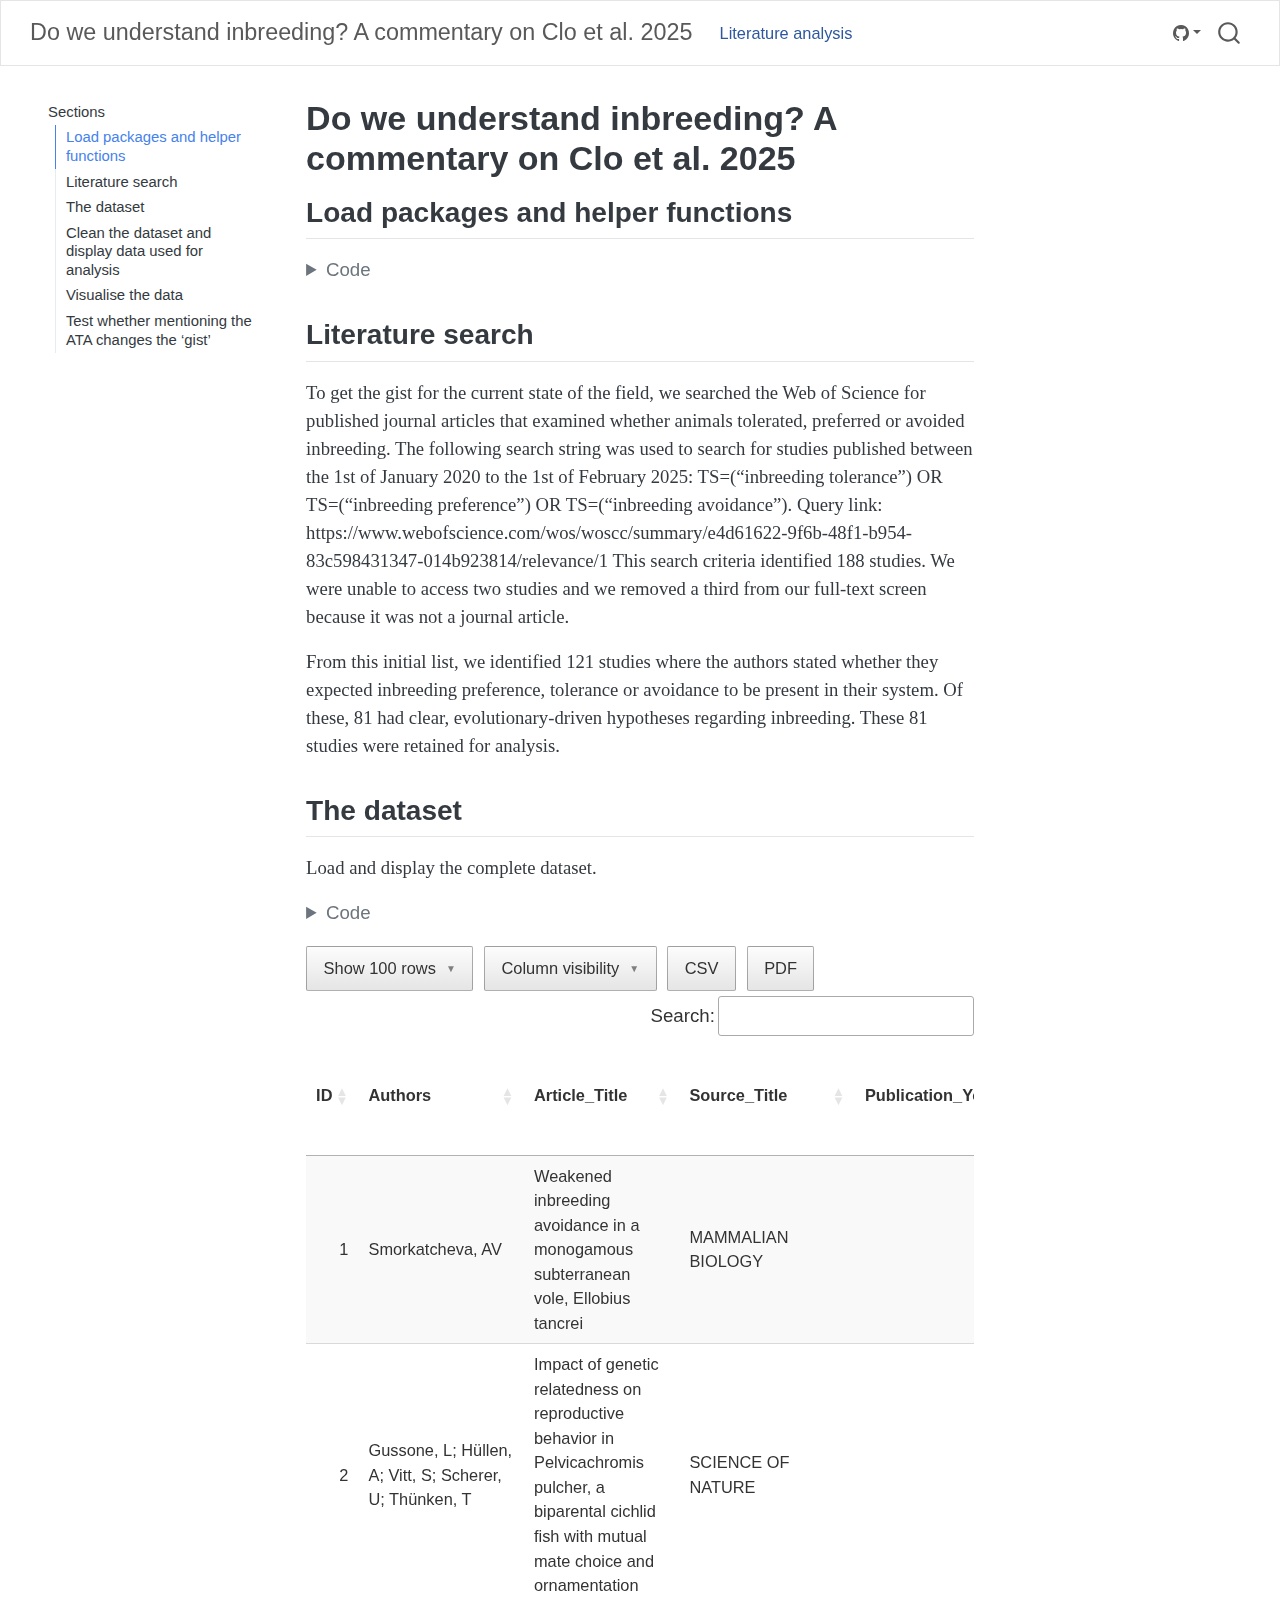
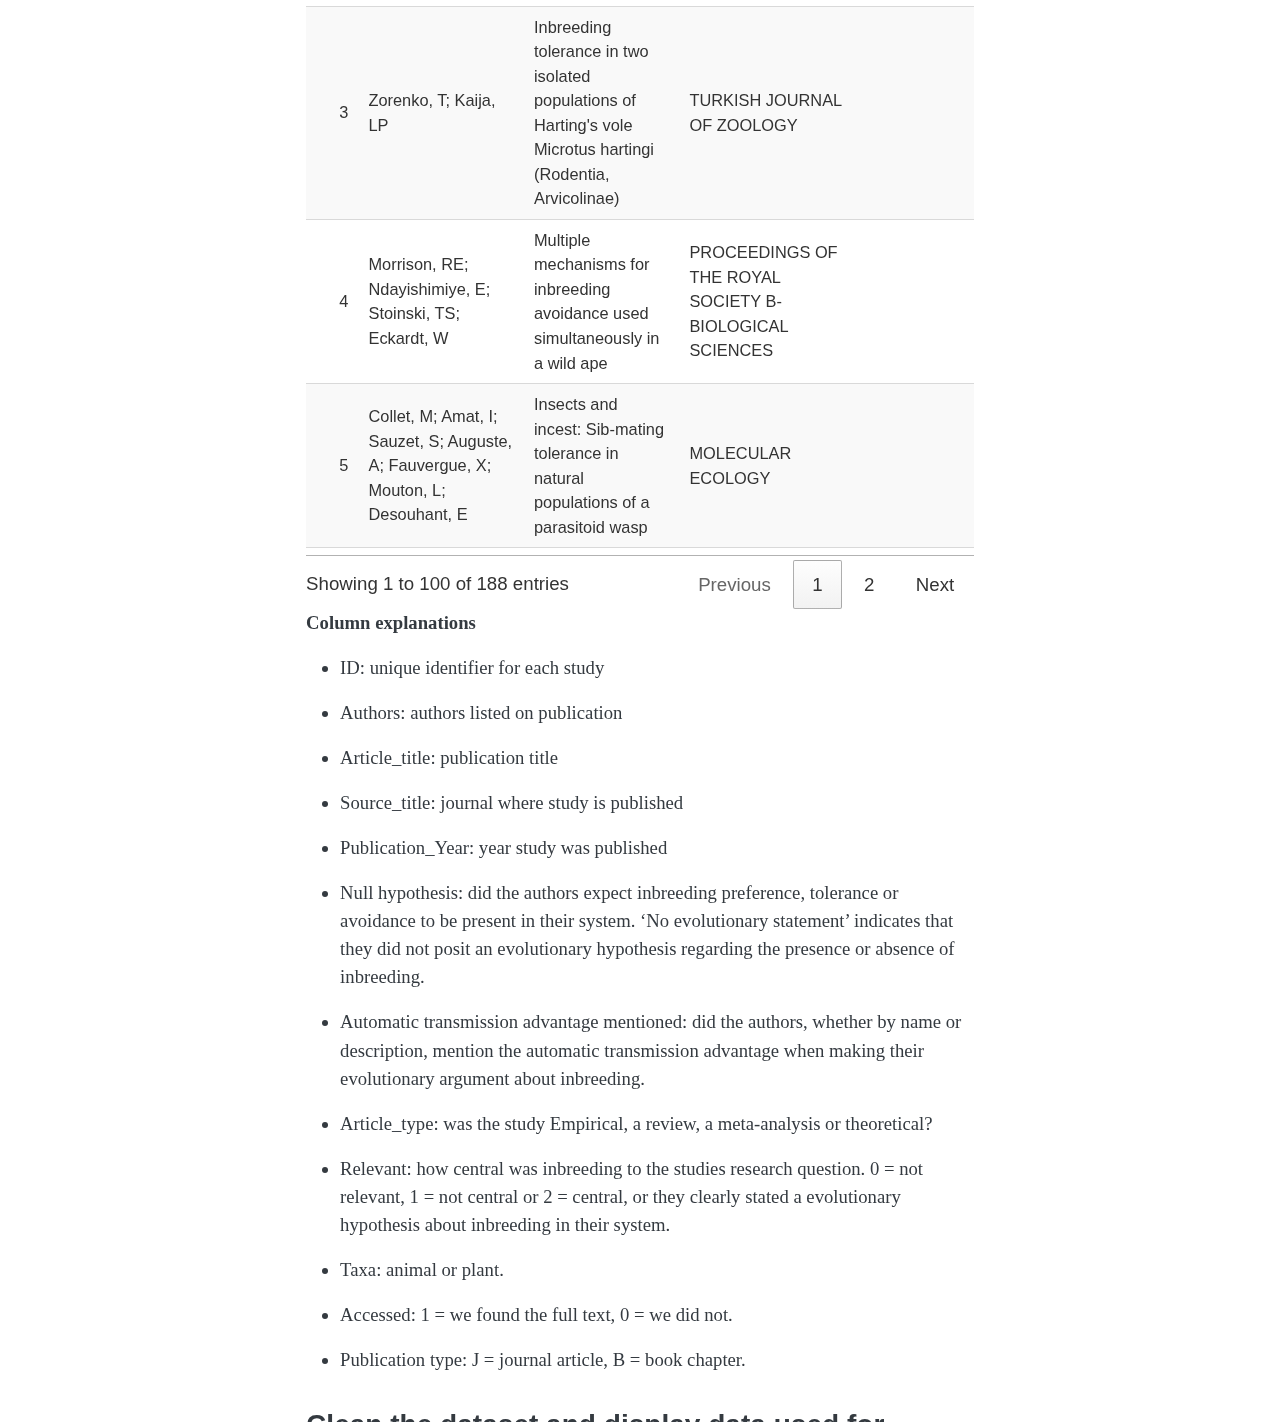
<file: docs/index.html>
<html xmlns="http://www.w3.org/1999/xhtml">    
  <head>      
    <title>Redirect to lit_analysis.html</title>      
    <meta http-equiv="refresh" content="0;URL='lit_analysis.html'" />    
  </head>    
  <body> 
  </body>  
</html>
</file>
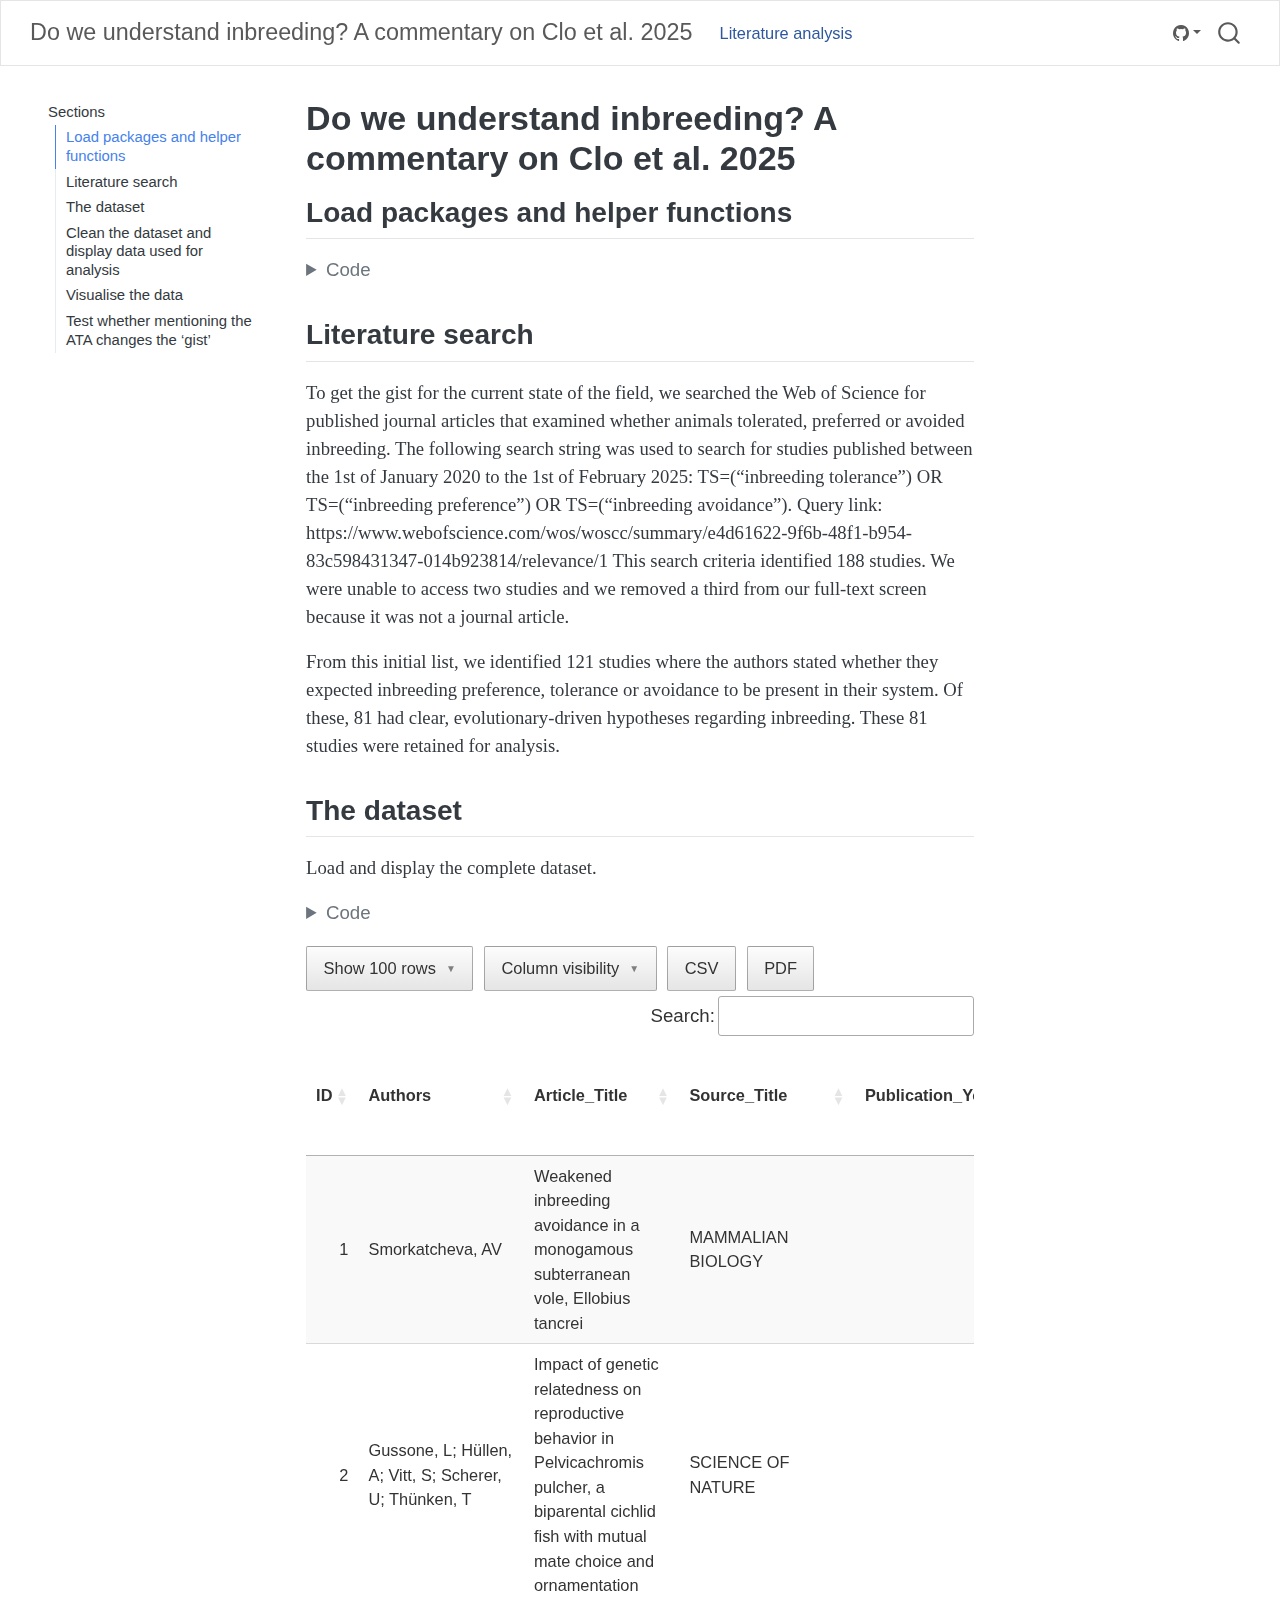
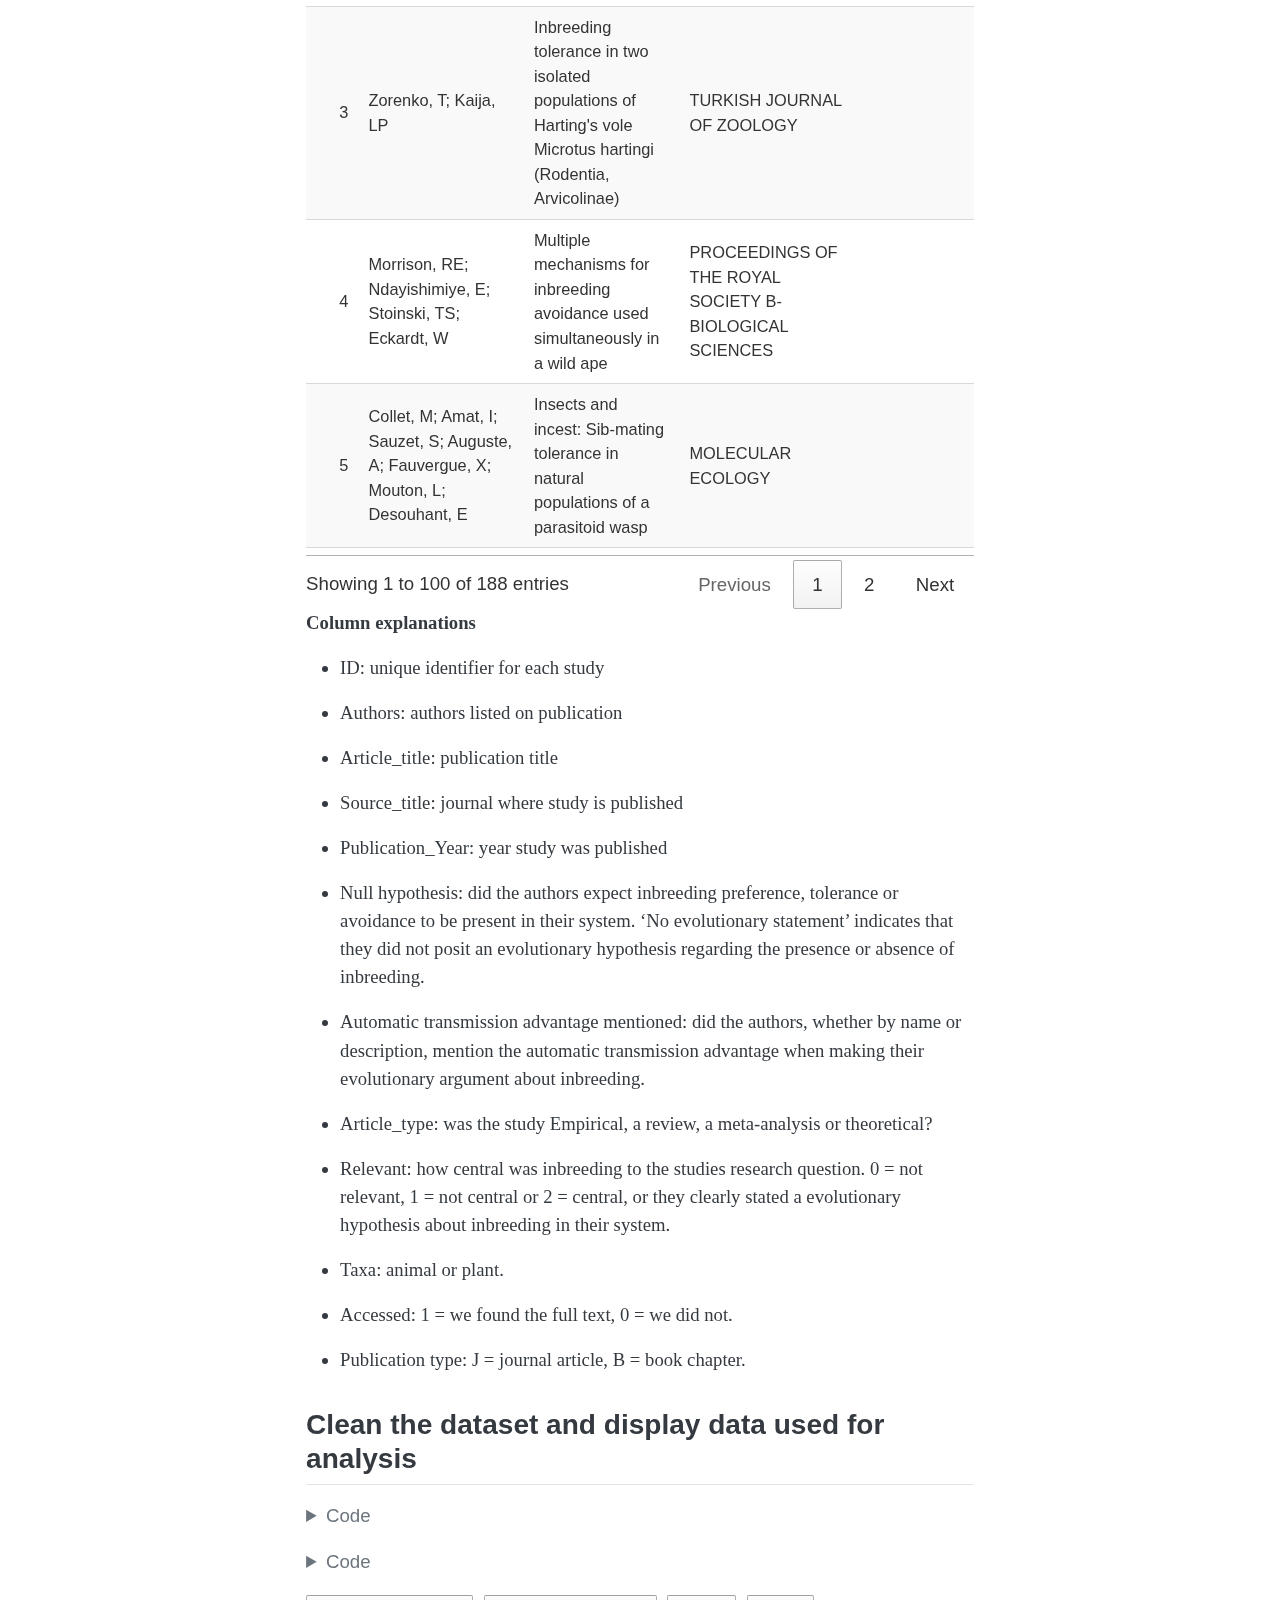
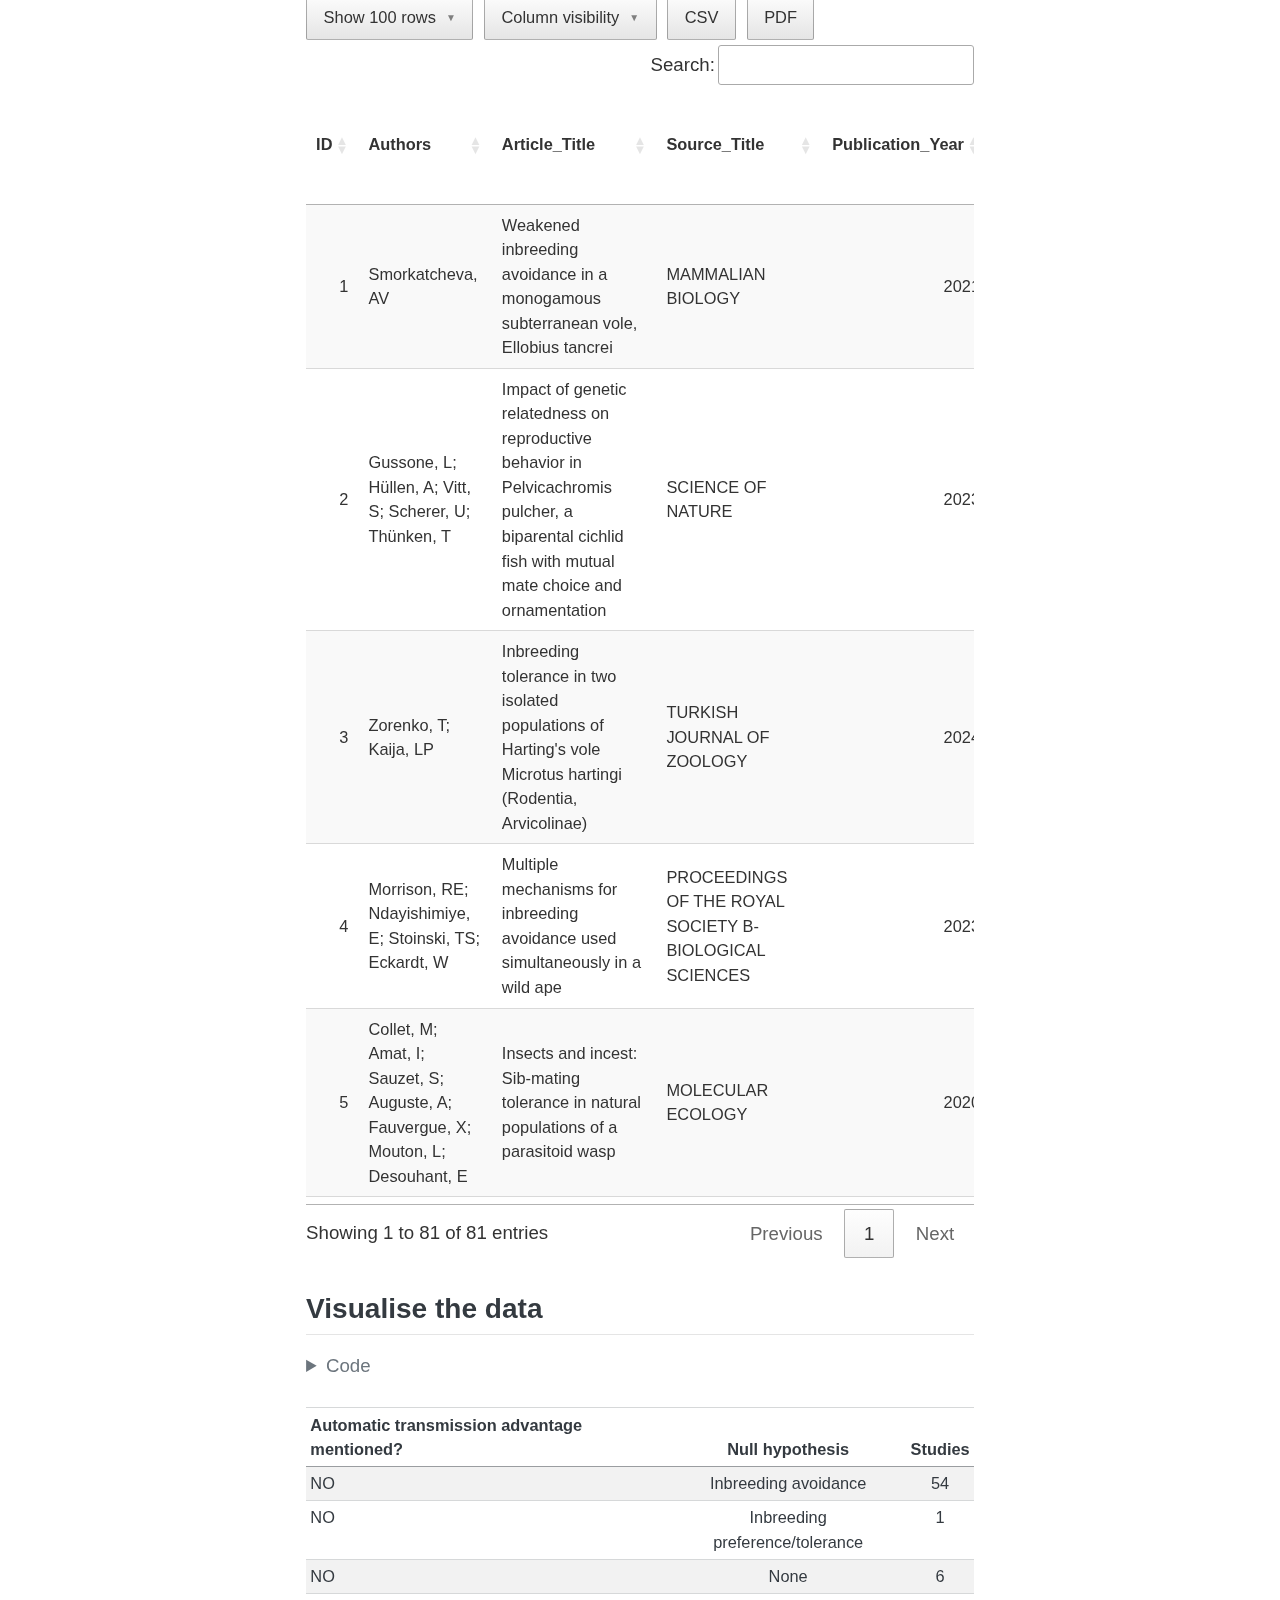
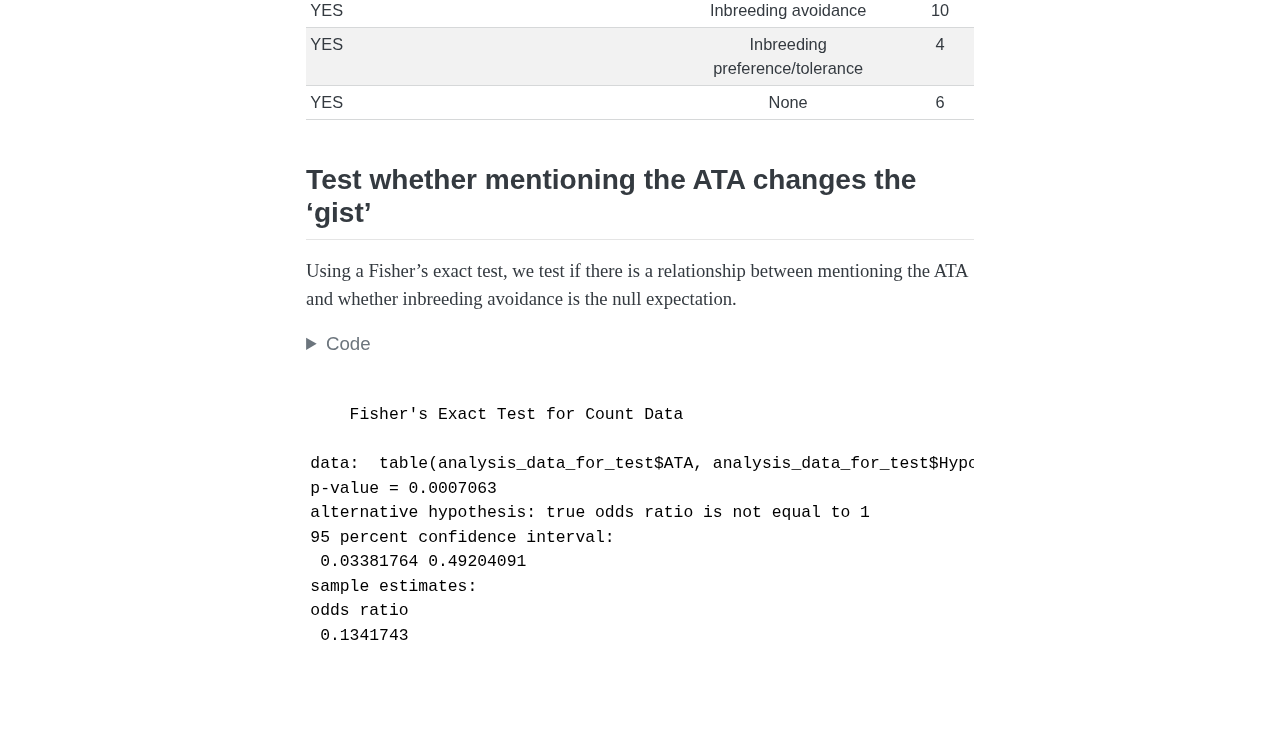
<file: docs/lit_analysis.html>
<!DOCTYPE html>
<html xmlns="http://www.w3.org/1999/xhtml" lang="en" xml:lang="en"><head>

<meta charset="utf-8">
<meta name="generator" content="quarto-1.6.40">

<meta name="viewport" content="width=device-width, initial-scale=1.0, user-scalable=yes">


<title>Do we understand inbreeding? A commentary on Clo et al.&nbsp;2025</title>
<style>
code{white-space: pre-wrap;}
span.smallcaps{font-variant: small-caps;}
div.columns{display: flex; gap: min(4vw, 1.5em);}
div.column{flex: auto; overflow-x: auto;}
div.hanging-indent{margin-left: 1.5em; text-indent: -1.5em;}
ul.task-list{list-style: none;}
ul.task-list li input[type="checkbox"] {
  width: 0.8em;
  margin: 0 0.8em 0.2em -1em; /* quarto-specific, see https://github.com/quarto-dev/quarto-cli/issues/4556 */ 
  vertical-align: middle;
}
/* CSS for syntax highlighting */
pre > code.sourceCode { white-space: pre; position: relative; }
pre > code.sourceCode > span { line-height: 1.25; }
pre > code.sourceCode > span:empty { height: 1.2em; }
.sourceCode { overflow: visible; }
code.sourceCode > span { color: inherit; text-decoration: inherit; }
div.sourceCode { margin: 1em 0; }
pre.sourceCode { margin: 0; }
@media screen {
div.sourceCode { overflow: auto; }
}
@media print {
pre > code.sourceCode { white-space: pre-wrap; }
pre > code.sourceCode > span { display: inline-block; text-indent: -5em; padding-left: 5em; }
}
pre.numberSource code
  { counter-reset: source-line 0; }
pre.numberSource code > span
  { position: relative; left: -4em; counter-increment: source-line; }
pre.numberSource code > span > a:first-child::before
  { content: counter(source-line);
    position: relative; left: -1em; text-align: right; vertical-align: baseline;
    border: none; display: inline-block;
    -webkit-touch-callout: none; -webkit-user-select: none;
    -khtml-user-select: none; -moz-user-select: none;
    -ms-user-select: none; user-select: none;
    padding: 0 4px; width: 4em;
  }
pre.numberSource { margin-left: 3em;  padding-left: 4px; }
div.sourceCode
  {   }
@media screen {
pre > code.sourceCode > span > a:first-child::before { text-decoration: underline; }
}
</style>


<script src="site_libs/quarto-nav/quarto-nav.js"></script>
<script src="site_libs/quarto-nav/headroom.min.js"></script>
<script src="site_libs/clipboard/clipboard.min.js"></script>
<script src="site_libs/quarto-search/autocomplete.umd.js"></script>
<script src="site_libs/quarto-search/fuse.min.js"></script>
<script src="site_libs/quarto-search/quarto-search.js"></script>
<meta name="quarto:offset" content="./">
<script src="site_libs/quarto-html/quarto.js"></script>
<script src="site_libs/quarto-html/popper.min.js"></script>
<script src="site_libs/quarto-html/tippy.umd.min.js"></script>
<script src="site_libs/quarto-html/anchor.min.js"></script>
<link href="site_libs/quarto-html/tippy.css" rel="stylesheet">
<link href="site_libs/quarto-html/quarto-syntax-highlighting-549806ee2085284f45b00abea8c6df48.css" rel="stylesheet" id="quarto-text-highlighting-styles">
<script src="site_libs/bootstrap/bootstrap.min.js"></script>
<link href="site_libs/bootstrap/bootstrap-icons.css" rel="stylesheet">
<link href="site_libs/bootstrap/bootstrap-4fdd90294114421b25c8964335638ae8.min.css" rel="stylesheet" append-hash="true" id="quarto-bootstrap" data-mode="light">
<script id="quarto-search-options" type="application/json">{
  "location": "navbar",
  "copy-button": false,
  "collapse-after": 3,
  "panel-placement": "end",
  "type": "overlay",
  "limit": 50,
  "keyboard-shortcut": [
    "f",
    "/",
    "s"
  ],
  "show-item-context": false,
  "language": {
    "search-no-results-text": "No results",
    "search-matching-documents-text": "matching documents",
    "search-copy-link-title": "Copy link to search",
    "search-hide-matches-text": "Hide additional matches",
    "search-more-match-text": "more match in this document",
    "search-more-matches-text": "more matches in this document",
    "search-clear-button-title": "Clear",
    "search-text-placeholder": "",
    "search-detached-cancel-button-title": "Cancel",
    "search-submit-button-title": "Submit",
    "search-label": "Search"
  }
}</script>
<style>html{ scroll-behavior: smooth; }</style>
<link href="site_libs/htmltools-fill-0.5.8.1/fill.css" rel="stylesheet">
<script src="site_libs/htmlwidgets-1.6.4/htmlwidgets.js"></script>
<link href="site_libs/datatables-css-0.0.0/datatables-crosstalk.css" rel="stylesheet">
<script src="site_libs/datatables-binding-0.33/datatables.js"></script>
<script src="site_libs/jquery-3.6.0/jquery-3.6.0.min.js"></script>
<link href="site_libs/dt-core-1.13.6/css/jquery.dataTables.min.css" rel="stylesheet">
<link href="site_libs/dt-core-1.13.6/css/jquery.dataTables.extra.css" rel="stylesheet">
<script src="site_libs/dt-core-1.13.6/js/jquery.dataTables.min.js"></script>
<link href="site_libs/dt-ext-scroller-1.13.6/css/scroller.dataTables.min.css" rel="stylesheet">
<script src="site_libs/dt-ext-scroller-1.13.6/js/dataTables.scroller.min.js"></script>
<script src="site_libs/pdfmake-1.13.6/pdfmake.js"></script>
<script src="site_libs/pdfmake-1.13.6/vfs_fonts.js"></script>
<link href="site_libs/dt-ext-buttons-1.13.6/css/buttons.dataTables.min.css" rel="stylesheet">
<script src="site_libs/dt-ext-buttons-1.13.6/js/dataTables.buttons.min.js"></script>
<script src="site_libs/dt-ext-buttons-1.13.6/js/buttons.html5.min.js"></script>
<script src="site_libs/dt-ext-buttons-1.13.6/js/buttons.colVis.min.js"></script>
<script src="site_libs/dt-ext-buttons-1.13.6/js/buttons.print.min.js"></script>
<link href="site_libs/crosstalk-1.2.1/css/crosstalk.min.css" rel="stylesheet">
<script src="site_libs/crosstalk-1.2.1/js/crosstalk.min.js"></script>
<script src="site_libs/kePrint-0.0.1/kePrint.js"></script>
<link href="site_libs/lightable-0.0.1/lightable.css" rel="stylesheet">


</head>

<body class="floating nav-fixed">

<div id="quarto-search-results"></div>
  <header id="quarto-header" class="headroom fixed-top">
    <nav class="navbar navbar-expand-lg " data-bs-theme="dark">
      <div class="navbar-container container-fluid">
      <div class="navbar-brand-container mx-auto">
    <a class="navbar-brand" href="./index.html">
    <span class="navbar-title">Do we understand inbreeding? A commentary on Clo et al.&nbsp;2025</span>
    </a>
  </div>
            <div id="quarto-search" class="" title="Search"></div>
          <button class="navbar-toggler" type="button" data-bs-toggle="collapse" data-bs-target="#navbarCollapse" aria-controls="navbarCollapse" role="menu" aria-expanded="false" aria-label="Toggle navigation" onclick="if (window.quartoToggleHeadroom) { window.quartoToggleHeadroom(); }">
  <span class="navbar-toggler-icon"></span>
</button>
          <div class="collapse navbar-collapse" id="navbarCollapse">
            <ul class="navbar-nav navbar-nav-scroll me-auto">
  <li class="nav-item">
    <a class="nav-link active" href="./lit_analysis.html" aria-current="page"> 
<span class="menu-text">Literature analysis</span></a>
  </li>  
</ul>
          </div> <!-- /navcollapse -->
            <div class="quarto-navbar-tools">
    <div class="dropdown">
      <a href="" title="" id="quarto-navigation-tool-dropdown-0" class="quarto-navigation-tool dropdown-toggle px-1" data-bs-toggle="dropdown" aria-expanded="false" role="link" aria-label=""><i class="bi bi-github"></i></a>
      <ul class="dropdown-menu" aria-labelledby="quarto-navigation-tool-dropdown-0">
          <li>
            <a class="dropdown-item quarto-navbar-tools-item" href="https://github.com/tomkeaney/inbreeding_plants_animals">
            Source Code
            </a>
          </li>
      </ul>
    </div>
</div>
      </div> <!-- /container-fluid -->
    </nav>
</header>
<!-- content -->
<div id="quarto-content" class="quarto-container page-columns page-rows-contents page-layout-article page-navbar">
<!-- sidebar -->
  <nav id="quarto-sidebar" class="sidebar collapse collapse-horizontal quarto-sidebar-collapse-item sidebar-navigation floating overflow-auto">
    <nav id="TOC" role="doc-toc" class="toc-active">
    <h2 id="toc-title">Sections</h2>
   
  <ul>
  <li><a href="#load-packages-and-helper-functions" id="toc-load-packages-and-helper-functions" class="nav-link active" data-scroll-target="#load-packages-and-helper-functions">Load packages and helper functions</a></li>
  <li><a href="#literature-search" id="toc-literature-search" class="nav-link" data-scroll-target="#literature-search">Literature search</a></li>
  <li><a href="#the-dataset" id="toc-the-dataset" class="nav-link" data-scroll-target="#the-dataset">The dataset</a></li>
  <li><a href="#clean-the-dataset-and-display-data-used-for-analysis" id="toc-clean-the-dataset-and-display-data-used-for-analysis" class="nav-link" data-scroll-target="#clean-the-dataset-and-display-data-used-for-analysis">Clean the dataset and display data used for analysis</a></li>
  <li><a href="#visualise-the-data" id="toc-visualise-the-data" class="nav-link" data-scroll-target="#visualise-the-data">Visualise the data</a></li>
  <li><a href="#test-whether-mentioning-the-ata-changes-the-gist" id="toc-test-whether-mentioning-the-ata-changes-the-gist" class="nav-link" data-scroll-target="#test-whether-mentioning-the-ata-changes-the-gist">Test whether mentioning the ATA changes the ‘gist’</a></li>
  </ul>
</nav>
</nav>
<div id="quarto-sidebar-glass" class="quarto-sidebar-collapse-item" data-bs-toggle="collapse" data-bs-target=".quarto-sidebar-collapse-item"></div>
<!-- margin-sidebar -->
    <div id="quarto-margin-sidebar" class="sidebar margin-sidebar zindex-bottom">
    </div>
<!-- main -->
<main class="content" id="quarto-document-content">

<header id="title-block-header" class="quarto-title-block default">
<div class="quarto-title">
<h1 class="title">Do we understand inbreeding? A commentary on Clo et al.&nbsp;2025</h1>
</div>



<div class="quarto-title-meta">

    
  
    
  </div>
  


</header>


<section id="load-packages-and-helper-functions" class="level2">
<h2 class="anchored" data-anchor-id="load-packages-and-helper-functions">Load packages and helper functions</h2>
<div class="cell">
<details class="code-fold">
<summary>Code</summary>
<div class="sourceCode cell-code" id="cb1"><pre class="sourceCode r code-with-copy"><code class="sourceCode r"><span id="cb1-1"><a href="#cb1-1" aria-hidden="true" tabindex="-1"></a><span class="fu">library</span>(tidyverse)</span>
<span id="cb1-2"><a href="#cb1-2" aria-hidden="true" tabindex="-1"></a><span class="fu">library</span>(kableExtra)</span>
<span id="cb1-3"><a href="#cb1-3" aria-hidden="true" tabindex="-1"></a><span class="fu">library</span>(DT)</span>
<span id="cb1-4"><a href="#cb1-4" aria-hidden="true" tabindex="-1"></a><span class="fu">library</span>(brms)</span>
<span id="cb1-5"><a href="#cb1-5" aria-hidden="true" tabindex="-1"></a><span class="fu">library</span>(tidybayes)</span>
<span id="cb1-6"><a href="#cb1-6" aria-hidden="true" tabindex="-1"></a></span>
<span id="cb1-7"><a href="#cb1-7" aria-hidden="true" tabindex="-1"></a><span class="co"># Create a function to build HTML searchable tables</span></span>
<span id="cb1-8"><a href="#cb1-8" aria-hidden="true" tabindex="-1"></a></span>
<span id="cb1-9"><a href="#cb1-9" aria-hidden="true" tabindex="-1"></a>my_data_table <span class="ot">&lt;-</span> <span class="cf">function</span>(df){</span>
<span id="cb1-10"><a href="#cb1-10" aria-hidden="true" tabindex="-1"></a>  <span class="fu">datatable</span>(</span>
<span id="cb1-11"><a href="#cb1-11" aria-hidden="true" tabindex="-1"></a>    df, <span class="at">rownames=</span><span class="cn">FALSE</span>,</span>
<span id="cb1-12"><a href="#cb1-12" aria-hidden="true" tabindex="-1"></a>    <span class="at">autoHideNavigation =</span> <span class="cn">TRUE</span>,</span>
<span id="cb1-13"><a href="#cb1-13" aria-hidden="true" tabindex="-1"></a>    <span class="at">extensions =</span> <span class="fu">c</span>(<span class="st">"Scroller"</span>,  <span class="st">"Buttons"</span>),</span>
<span id="cb1-14"><a href="#cb1-14" aria-hidden="true" tabindex="-1"></a>    <span class="at">options =</span> <span class="fu">list</span>(</span>
<span id="cb1-15"><a href="#cb1-15" aria-hidden="true" tabindex="-1"></a>      <span class="at">autoWidth =</span> <span class="cn">TRUE</span>,</span>
<span id="cb1-16"><a href="#cb1-16" aria-hidden="true" tabindex="-1"></a>      <span class="at">dom =</span> <span class="st">'Bfrtip'</span>,</span>
<span id="cb1-17"><a href="#cb1-17" aria-hidden="true" tabindex="-1"></a>      <span class="at">deferRender=</span><span class="cn">TRUE</span>,</span>
<span id="cb1-18"><a href="#cb1-18" aria-hidden="true" tabindex="-1"></a>      <span class="at">scrollX=</span><span class="cn">TRUE</span>, <span class="at">scrollY=</span><span class="dv">1000</span>,</span>
<span id="cb1-19"><a href="#cb1-19" aria-hidden="true" tabindex="-1"></a>      <span class="at">scrollCollapse=</span><span class="cn">TRUE</span>,</span>
<span id="cb1-20"><a href="#cb1-20" aria-hidden="true" tabindex="-1"></a>      <span class="at">buttons =</span></span>
<span id="cb1-21"><a href="#cb1-21" aria-hidden="true" tabindex="-1"></a>        <span class="fu">list</span>(<span class="st">'pageLength'</span>, <span class="st">'colvis'</span>, <span class="st">'csv'</span>, <span class="fu">list</span>(</span>
<span id="cb1-22"><a href="#cb1-22" aria-hidden="true" tabindex="-1"></a>          <span class="at">extend =</span> <span class="st">'pdf'</span>,</span>
<span id="cb1-23"><a href="#cb1-23" aria-hidden="true" tabindex="-1"></a>          <span class="at">pageSize =</span> <span class="st">'A4'</span>,</span>
<span id="cb1-24"><a href="#cb1-24" aria-hidden="true" tabindex="-1"></a>          <span class="at">orientation =</span> <span class="st">'landscape'</span>,</span>
<span id="cb1-25"><a href="#cb1-25" aria-hidden="true" tabindex="-1"></a>          <span class="at">filename =</span> <span class="st">'inbreeding_studies'</span>)),</span>
<span id="cb1-26"><a href="#cb1-26" aria-hidden="true" tabindex="-1"></a>      <span class="at">pageLength =</span> <span class="dv">100</span></span>
<span id="cb1-27"><a href="#cb1-27" aria-hidden="true" tabindex="-1"></a>    )</span>
<span id="cb1-28"><a href="#cb1-28" aria-hidden="true" tabindex="-1"></a>  )</span>
<span id="cb1-29"><a href="#cb1-29" aria-hidden="true" tabindex="-1"></a>}</span></code><button title="Copy to Clipboard" class="code-copy-button"><i class="bi"></i></button></pre></div>
</details>
</div>
</section>
<section id="literature-search" class="level2">
<h2 class="anchored" data-anchor-id="literature-search">Literature search</h2>
<p>To get the gist for the current state of the field, we searched the Web of Science for published journal articles that examined whether animals tolerated, preferred or avoided inbreeding. The following search string was used to search for studies published between the 1st of January 2020 to the 1st of February 2025: TS=(“inbreeding tolerance”) OR TS=(“inbreeding preference”) OR TS=(“inbreeding avoidance”). Query link: https://www.webofscience.com/wos/woscc/summary/e4d61622-9f6b-48f1-b954-83c598431347-014b923814/relevance/1 This search criteria identified 188 studies. We were unable to access two studies and we removed a third from our full-text screen because it was not a journal article.</p>
<p>From this initial list, we identified 121 studies where the authors stated whether they expected inbreeding preference, tolerance or avoidance to be present in their system. Of these, 81 had clear, evolutionary-driven hypotheses regarding inbreeding. These 81 studies were retained for analysis.</p>
</section>
<section id="the-dataset" class="level2">
<h2 class="anchored" data-anchor-id="the-dataset">The dataset</h2>
<p>Load and display the complete dataset.</p>
<div class="cell">
<details class="code-fold">
<summary>Code</summary>
<div class="sourceCode cell-code" id="cb2"><pre class="sourceCode r code-with-copy"><code class="sourceCode r"><span id="cb2-1"><a href="#cb2-1" aria-hidden="true" tabindex="-1"></a>data <span class="ot">&lt;-</span> </span>
<span id="cb2-2"><a href="#cb2-2" aria-hidden="true" tabindex="-1"></a>  <span class="fu">read_delim</span>(<span class="st">"inbreeding_adaptive_refs.csv"</span>) <span class="sc">%&gt;%</span> </span>
<span id="cb2-3"><a href="#cb2-3" aria-hidden="true" tabindex="-1"></a>  <span class="fu">mutate</span>(<span class="at">ID =</span> <span class="dv">1</span><span class="sc">:</span><span class="fu">n</span>()) <span class="sc">%&gt;%</span> </span>
<span id="cb2-4"><a href="#cb2-4" aria-hidden="true" tabindex="-1"></a>  <span class="fu">select</span>(<span class="sc">-</span>Comment) <span class="sc">%&gt;%</span> </span>
<span id="cb2-5"><a href="#cb2-5" aria-hidden="true" tabindex="-1"></a>  <span class="fu">rename</span>(<span class="st">`</span><span class="at">Automatic transmission advantage mentioned?</span><span class="st">`</span> <span class="ot">=</span> Automatic_transmission_advantage_mentioned,</span>
<span id="cb2-6"><a href="#cb2-6" aria-hidden="true" tabindex="-1"></a>         <span class="st">`</span><span class="at">Null hypothesis</span><span class="st">`</span> <span class="ot">=</span> Null_expectation) <span class="sc">%&gt;%</span> </span>
<span id="cb2-7"><a href="#cb2-7" aria-hidden="true" tabindex="-1"></a>  <span class="fu">mutate</span>(<span class="st">`</span><span class="at">Null hypothesis</span><span class="st">`</span> <span class="ot">=</span> <span class="fu">case_when</span>(<span class="st">`</span><span class="at">Null hypothesis</span><span class="st">`</span> <span class="sc">==</span> <span class="st">"Bad"</span> <span class="sc">~</span> <span class="st">"Inbreeding avoidance"</span>,</span>
<span id="cb2-8"><a href="#cb2-8" aria-hidden="true" tabindex="-1"></a>                                       <span class="st">`</span><span class="at">Null hypothesis</span><span class="st">`</span> <span class="sc">==</span> <span class="st">"Good"</span> <span class="sc">~</span> <span class="st">"Inbreeding preference/tolerance"</span>,</span>
<span id="cb2-9"><a href="#cb2-9" aria-hidden="true" tabindex="-1"></a>                                       <span class="at">.default =</span> <span class="st">`</span><span class="at">Null hypothesis</span><span class="st">`</span>))</span>
<span id="cb2-10"><a href="#cb2-10" aria-hidden="true" tabindex="-1"></a></span>
<span id="cb2-11"><a href="#cb2-11" aria-hidden="true" tabindex="-1"></a><span class="fu">my_data_table</span>(data <span class="sc">%&gt;%</span> <span class="fu">select</span>(ID, Authors, Article_Title, Source_Title, Publication_Year, <span class="st">`</span><span class="at">Null hypothesis</span><span class="st">`</span>, <span class="st">`</span><span class="at">Automatic transmission advantage mentioned?</span><span class="st">`</span>, Article_Type, Relevant, Taxa, Accessed, <span class="st">`</span><span class="at">Publication Type</span><span class="st">`</span>))</span></code><button title="Copy to Clipboard" class="code-copy-button"><i class="bi"></i></button></pre></div>
</details>
<div class="cell-output-display">
<div class="datatables html-widget html-fill-item" id="htmlwidget-5fa30493252edb48efc5" style="width:100%;height:auto;"></div>
<script type="application/json" data-for="htmlwidget-5fa30493252edb48efc5">{"x":{"filter":"none","vertical":false,"extensions":["Scroller","Buttons"],"autoHideNavigation":true,"data":[[1,2,3,4,5,6,7,8,9,10,11,12,13,14,15,16,17,18,19,20,21,22,23,24,25,26,27,28,29,30,31,32,33,34,35,36,37,38,39,40,41,42,43,44,45,46,47,48,49,50,51,52,53,54,55,56,57,58,59,60,61,62,63,64,65,66,67,68,69,70,71,72,73,74,75,76,77,78,79,80,81,82,83,84,85,86,87,88,89,90,91,92,93,94,95,96,97,98,99,100,101,102,103,104,105,106,107,108,109,110,111,112,113,114,115,116,117,118,119,120,121,122,123,124,125,126,127,128,129,130,131,132,133,134,135,136,137,138,139,140,141,142,143,144,145,146,147,148,149,150,151,152,153,154,155,156,157,158,159,160,161,162,163,164,165,166,167,168,169,170,171,172,173,174,175,176,177,178,179,180,181,182,183,184,185,186,187,188],["Smorkatcheva, AV","Gussone, L; Hüllen, A; Vitt, S; Scherer, U; Thünken, T","Zorenko, T; Kaija, LP","Morrison, RE; Ndayishimiye, E; Stoinski, TS; Eckardt, W","Collet, M; Amat, I; Sauzet, S; Auguste, A; Fauvergue, X; Mouton, L; Desouhant, E","Batova, ON; Vasilieva, NA; Titov, S; Savinetskaya, LE; Tchabovsky, A","Parreira, B; Quéméré, E; Vanpé, C; Carvalho, I; Chikhi, L","Galezo, AA; Nolas, MA; Fogel, AS; Mututua, RS; Warutere, JK; Siodi, IL; Altmann, J; Archie, EA; Tung, J; Alberts, SC","Bell, DA; Kovach, RP; Whiteley, AR","Pike, VL; Cornwallis, CK; Griffin, AS","Khera, M; Arbuckle, K; Hoffman, JI; Sanderson, JL; Cant, MA; Nichols, HJ","Zhou, P; He, XZ; Chen, C; Wang, Q","Bagheri, Z; Talebi, AA; Asgari, S; Mehrabadi, M","Botero-Delgadillo, E; Quirici, V; Ippi, S; Vásquez, RA; Kempenaers, B","Xia, WC; Ji, SN; Ren, BP; He, XM; Zhong, T; Krzton, A; Tang, Y; Li, DY","Corley, M; de la Chica, AG; van der Heide, G; Rotundo, M; Caccone, A; Fernandez-Duque, E","Ridley, AR; Nelson-Flower, MJ","Holzleitner, IJ; Driebe, JC; Arslan, RC; Hahn, AC; Lee, AJ; O'Shea, KJ; Gerlach, TM; Penke, L; Jones, BC; DeBruine, LM","Schultz, AJ; Cristescu, RH; Hanger, J; Loader, J; de Villiers, D; Frère, CH","Robledo-Ruiz, DA; Pavlova, A; Clarke, RH; Magrath, MJL; Quin, B; Harrisson, KA; Gan, HM; Low, GW; Sunnucks, P","Villa, SM; Kelly, KP; Hollimon, MG; Protil, KJ; de Roode, JC","Huang, W; Pilkington, JG; Pemberton, JM","Weiss, K; Schneider, JM","Wellens, KR; Lee, SM; Winans, JC; Pusey, AE; Murray, CM","Dolotovskaya, S; Roos, C; Heymann, EW","Dorsey, OC; Rosenthal, GG","Richardson, J; Zuk, M","Streltsov, VV; Smorkatcheva, AV","Sinotte, VM; Conlon, BH; Seibel, E; Schwitalla, JW; de Beer, ZW; Poulsen, M; Bos, N","Irwin, ET; Kikillus, KH; Gray, RS; Empson, RA; Nelson, NJ","Winternitz, J","Nomano, FY; Matsui, S; Senda, M; Tsuchiya, Y; Takagi, M","Leedale, AE; Vullioud, P; Seager, D; Zöttl, M; Glauser, G; Clutton-Brock, T","Carro, ME; Fernández, GJ","Chaves, PB; Strier, KB; Di Fiore, A","Górecka-Bruzda, A; Jaworska, J; Siemieniuch, M; Jaworski, Z; Stanley, CR; Woclawek-Potocka, I; Lansade, L","White, LC; Städele, V; Amaya, SR; Langergraber, K; Vigilant, L","Sommaro, LV; Martinez, JJ; Chiappero, MB; Steinmann, AR; Gardenal, CN; Priotto, JW","García-Roa, R; Domínguez-Santos, R; Pérez-Brocal, V; Latorre, AMA; Carazo, P; Moya, A; Latorre, A","Puttasan, M; Nipitwattanaphon, M; Rungsin, W; Swatdipong, A","Cassin-Sackett, L; Campana, MG; McInerney, NR; Lim, HC; Przelomska, NAS; Masuda, B; Chesser, RT; Paxton, EH; Foster, JT; Crampton, LH; Fleischer, RC","de Boer, RA; Vega-Trejo, R; Kotrschal, A; Fitzpatrick, JL","Huang, X; Hu, NQ; He, K; Guan, ZH; Garber, PA; Chapman, CA; Jiang, XL; Fan, PF","Vargas, SM; Barcelos, AC; Rocha, RG; Guimaraes, P; Amorim, L; Martinelli, A; Santos, FR; Erickson, J; Marcondes, ACJ; Ludwig, S","Wells, DA; Cant, MA; Thompson, FJ; Marshall, HH; Vitikainen, EIK; Hoffman, JI; Nichols, HJ","Zhang, P; Zhang, BY; Dunn, DW; Song, XY; Huang, K; Dong, SX; Niu, F; Ying, MJ; Zhang, YY; Shang, YX; Pan, RL; Li, BG","Arct, A; Drobniak, SM; Mellinger, S; Martyka, R; Gustafsson, L; Cichon, M","Rabier, R; Robert, A; Lacroix, F; Lesobre, L","Ferreira-Nuño, A; Young, LJ; Otal, AM; Camacho, F; Díaz, NF; Paredes, RG; Prado, A; Benites, AC; Portillo, W","Vandal, K; Garant, D; Bergeron, P; Réale, D","Armansin, NC; Stow, AJ; Cantor, M; Leu, ST; Klarevas-Irby, JA; Chariton, AA; Farine, DR","Sawada, A; Iwasaki, T; Inoue, C; Nakaoka, K; Nakanishi, T; Sawada, J; Aso, N; Nagai, S; Ono, H; Murakami, R; Takagi, M","Nydam, ML","Mitchell, A; Jordan, FM","De oliveira, ME; Saranholi, BH; Dirzo, R; Galetti, PM","White, EM; Perlut, NG; Travis, SE; Strong, AM","Olsen, KC; Levitan, DR","Pumpitakkul, V; Chetruengchai, W; Srichomthong, C; Phokaew, C; Pootakham, W; Sonthirod, C; Nawae, W; Tongsima, S; Wangkumhang, P; Wilantho, A; Utara, Y; Thongpakdee, A; Sanannu, S; Maikaew, U; Khuntawee, S; Changpetch, W; Phromwat, P; Raschasin, K; Sarnkhaeveerakul, P; Supapannachart, P; Buthasane, W; Pukazhenthi, BS; Koepfli, KP; Suriyaphol, P; Tangphatsornruang, S; Suriyaphol, G; Shotelersuk, V","Brandvain, Y; Thomson, L; Pyhäjärvi, T","Borges, IL; Dangerfield, JC; Angeloni, LM; Funk, WC; Fitzpatrick, SW","Oklander, LI; Soto-Calderón, ID","Nakajima, Y; Ogura, A","Lu, S; Hou, X; Tian, S; Liu, ZX; Wang, YQ; Jin, T; Li, JQ; Wang, PC; Xu, JL","Divija, SD; Jayanthi, PDK; Belavadi, VV; Yogeesha, HS","Baird, RB; Mongue, AJ; Ross, L","Manguette, ML; Robbins, AM; Breuer, T; Stokes, EJ; Parnell, RJ; Robbins, MM","Asplen, MK","Pai, AD; Yan, GY","Vitt, S; Madge Pimentel, I; Thünken, T","Milich, KM","Gromov, VS","Cruz, MA; Magalhaes, S; Bakirdöven, M; Zélé, F","Xia, WC; Wang, F; Wang, DL; Zeng, XQ; Yang, C; Krzton, A; Ren, BP; Li, DY","Yan, JB; Zhang, BY; Dunn, DW; Li, BG; Zhang, P","Masciocchi, M; Angeletti, B; Corley, JC; Martínez, AS","Bairu, MW; Amelework, AB; Coetzer, WG","Madsen, T; Ujvari, B; Bauwens, D; Gruber, B; Georges, A; Klaassen, M","Durand, E; Chantreau, M; Le Veve, A; Stetsenko, R; Dubin, M; Genete, M; Llaurens, V; Poux, C; Roux, C; Billiard, S; Vekemans, X; Castric, V","Garg, KM; Chattopadhyay, B","Leedale, AE; Simeoni, M; Sharp, SP; Green, JP; Slate, J; Lachlan, RF; Robinson, EJH; Hatchwell, B","Kelly, DJ; Gaughran, A; Mullen, E; MacWhite, T; Maher, P; Good, M; Marples, NM","Yu, M; Liu, Q; Wu, YY; Guo, P; Yang, K","Addis, BR; Lowe, WH","Denic, S; Agarwal, MM","Choi, A; Yi, Y; Mardiastuti, A; Choe, JC","Zhou, WL; Wang, M; Ma, YJ; Wang, L; Hu, YB; Wei, FW; Nie, YG","Ralls, K; Wilbert, TR; Cypher, BL; Job, CLV; Maldonado, JE","Arbon, JJ; Morris-Drake, A; Kern, JM; Howell, GMK; Wentzel, J; Radford, AN; Nichols, HJ","Zhou, W; Zhang, XX; Ren, Y; Li, P; Chen, XY; Hu, XS","Ibáñez, A; Fritz, U; Auer, M; Martínez-Silvestre, A; Praschag, P; Zalugowicz, E; Podkowa, D; Pabijan, M","Beckford, C; Ferita, M; Fucarino, J; Elzinga, DC; Bassett, K; Carlson, AL; Swanson, R; Capaldi, A","Dalzero, A; Ross, CT; Lukas, D","Patterson, C; Pilakouta, N","Kaba, H; Fujita, H; Agatsuma, T; Matsunami, H","Naumova, AE; Smorkatcheva, A; Sablina, SA","Kusch, JM; Matzke, CC; Lane, JE","Schäfer, L; Sorokowska, A; Sauter, J; Schmidt, AH; Croy, I","Birch, G; Nichols, HJ; Mwanguhya, F; Thompson, FJ; Cant, MA; Blount, JD","Leedale, AE; Li, JQ; Hatchwell, BJ","Wilson, RA","Mouginot, M; Cheng, L; Wilson, ML; Feldblum, JT; Städele, V; Wroblewski, EE; Vigilant, L; Hahn, BH; Li, YY; Gilby, IC; Pusey, AE; Surbeck, M","Hase, K; Kutsukake, N","Carleial, R; McDonald, GC; Spurgin, LG; Fairfield, EA; Wang, YK; Richardson, DS; Pizzari, T","Cooke, AJ; Lohr, C; Kennington, WJ; Ottewell, K","Majelantle, TL; Ganswindt, A; Hart, DW; Hagenah, N; Ganswindt, SB; Bennett, NC","Tropea, C; Greco, LS","Daniel, MJ; Koffinas, L; Hughes, KA","Estévez, D; Kozminsky, E; Carvajal-Rodríguez, A; Caballero, A; Faria, R; Galindo, J; Rolán-Alvarez, E","Bueno, FGB; Bueno, BGB; Buchmann, G; Heard, T; Latty, T; Oldroyd, BP; Hosoi, AE; Gloag, R","Daniel, MJ; Rodd, FH","Levine, BA; Moresco, A; Trout, T; Schuett, GW; Booth, W","Josi, D; Heg, D; Takeyama, T; Bonfils, D; Konovalov, DA; Frommen, JG; Kohda, M; Taborsky, M","Hooven, ND; Springer, MT; Nielsen, CK; Schauber, EM","Walton, Z; Hagenlund, M; Ostbye, K; Samelius, G; Odden, M; Norman, A; Willebrand, T; Spong, G","Laudani, F; Campolo, O; Latella, I; Modafferi, A; Palmeri, V; Giunti, G","Martínez, AS; Rousselot, N; Corley, JC; Masciocchi, M","Lu, A; Feder, JA; Snyder-Mackler, N; Bergman, TJ; Beehner, JC","Garrido-Bautista, J; Comas, M; Jowers, MJ; Smith, S; Penn, DJ; Bakkali, M; Moreno-Rueda, G","Leedale, AE; Lachlan, RF; Robinson, EJH; Hatchwell, BJ","Lesaffre, T; Pannell, JR; Mullon, C","Southon, RJ; Radford, AN; Sumner, S","Mingju, E; Song, XL; Wang, LF; Yang, YM; Wei, XX; Yu, JP; Gong, Y; Wang, HT","L'Allier, S; Schwegel, MA; Filazzola, A; Mastromonaco, G; Chapman, CA; Schoof, VAM","Nimje, PS; Mayer, M; Zedrosser, A; Sæbo, M; Rosell, F","Luna, A; Palma, A; Sanz-Aguilar, A; Tella, JL; Carrete, M","Tatler, J; Prowse, TAA; Roshier, DA; Cairns, KM; Cassey, P","Mishra, A; Tung, S; Sruti, VRS; Srivathsa, S; Dey, S","Angelakakis, A; Turetzek, N; Tuni, C","Ishibashi, Y; Saitoh, T","Toda, K; Mouri, K; Ryu, H; Sakamaki, T; Tokuyama, N; Yokoyama, T; Shibata, S; Poiret, ML; Shimizu, K; Hashimoto, C; Furuichi, T","DeAngelis, RS; Hofmann, HA","Porrino, AP; Martínez, AS; Villacide, JM; Masciocchi, M","Ausband, DE","Humphries, DJ; Nelson-Flower, MJ; Bell, MBV; Finch, FM; Ridley, AR","Brasington, LF; Kulick, NK; Hogan, JD; Fedigan, LM; Jack, KM","Silk, JB","Petersen, RM; Bergey, CM; Roos, C; Higham, JP","Firman, RC","Szenczi, P; Urrutia, A; Hudson, R; Banszegi, O","Farhadinia, MS; Johnson, PJ; Zimmermann, A; McGowan, PJK; Meijaard, E; Stanley-Price, M; Macdonald, DW","Sugio, K; Miyaguni, Y; Yoshimura, T","Vonholdt, BM; Stahler, DR; Brzeski, KE; Musiani, M; Peterson, R; Phillips, M; Stephenson, J; Laudon, K; Meredith, E; Vucetich, JA; Leonard, JA; Wayne, RK","Ye, YX; Santoro, S; Song, ZT; Hu, CS; Zhang, Z; Qing, BP; Wang, C; Ding, CQ","Wen, GN; Jin, L; Wu, YY; Wang, XP; Fu, JZ; Qi, Y","Masi, S; Austerlitz, F; Chabaud, C; Lafosse, S; Marchi, N; Georges, M; Dessarps-Freichey, F; Miglietta, S; Sotto-Mayor, A; San Galli, A; Meulman, E; Pouydebat, E; Krief, S; Todd, A; Fuh, T; Breuer, T; Ségurel, L","Modi, S; Mondol, S; Ghaskadbi, P; Nigam, P; Habib, B","Teglhoj, PG","Manguette, ML; Breuer, T; Robeyst, J; Kandza, VH; Robbins, MM","Leedale, AE; Thorley, J; Clutton-Brock, T","Mikami, K; Yamaguchi, N; Noske, RA; Eguchi, K","Matsumoto, T; Hanamura, S; Kooriyama, T; Hayakawa, T; Inoue, E","Gilles, M; Fokkema, RW; Korsten, P; Caspers, BA; Schmoll, T","Miller, JM; Campbell, EO; Rotella, JJ; Macdonald, KR; Gelatt, TS; Davis, CS","Abondano, LA; Ziegler, TE; Di Fiore, A","Barberis, M; Bogo, G; Bortolotti, L; Conte, L; Alessandrini, M; Nepi, M; Galloni, M","Hargrove, JS; McCane, J; Roth, CJ; High, B; Campbell, MR","Toda, K; Furuichi, T","Wiebe, KL","Lowe, WH; Addis, BR; Cochrane, MM","Undin, M; Lockhart, PJ; Hills, SFK; Armstrong, DP; Castro, I","Macfarlan, SJ; Schacht, R; Schniter, E; Garcia, JJ; Beltran, DG; Lerback, J","Fujii, TG; Okanoya, K","Innes, J; Miskelly, CM; Armstrong, DP; Fitzgerald, N; Parker, KA; Stone, ZL","Hulke, JM; Ellenburg, WH; Zelmer, DA; Criscione, CD","Grebe, NM; Hirwa, JP; Stoinski, TS; Vigilant, L; Rosenbaum, S","Pan, T; Wang, H; Yaw, P; Zhang, CL; Zhou, WL; Wu, XB; Zhang, BW","Godoy, I; Korsten, P; Perry, SE","Takayama, K; Ohnishi, N; Zedrosser, A; Anezaki, T; Tochigi, K; Inagaki, A; Naganuma, T; Yamazaki, K; Koike, S","Bose, APH; Koch, L; Dabernig-Heinz, J; Grimm, J; Sefc, KM; Jordan, A","Uusi-Heikkilä, S","Lewis, RJ; Bueno, GL; Di Fiore, A","GIUNTINI, S; PEDRUZZI, L","Ausband, DE; Bassing, SB","Onley, IR; Austin, JJ; Mitchell, KJ; Moseby, KE","Kaumanns, W; Begum, N; Hofer, H","Neumann, R; Schneider, JM","Corregidor-Castro, A; Griggio, M; Grapputo, A; Mingozzi, T; Pilastro, A; Plaza, M; Cantarero, A","Duncan, C; Thorley, J; Manser, MB; Clutton-Brock, T","Mech, LD; Janssens, LAA","Gilbertson, MLJ; Ketz, AC; Hunsaker, M; Jarosinski, D; Ellarson, W; Walsh, DP; Storm, DJ; Turner, WC","Rox, A; van Vliet, AH; Langermans, JAM; Sterck, EHM; Louwerse, AL","Santacà, M; Devigili, A; Gasparini, C","Bose, APH; Dabernig-Heinz, J; Oberkofler, J; Koch, L; Grimm, J; Sefc, KM; Jordan, A","Kim, YR; Kim, HR; Kim, JY; Myeong, HH; Kang, JH; Kim, BJ; Lee, HJ","Weiss, K; Ruch, J; Zimmer, SS; Schneider, JM","Penttinen, I; Nebel, C; Stjernberg, T; Kvist, L; Ponnikas, S; Laaksonen, T","Wikberg, EC; Jack, KM; Campos, FA; Bergstrom, ML; Kawamura, S; Fedigan, LM","Baguette, M; Bertrand, JAM; Stevens, VM; Schatz, B"],["Weakened inbreeding avoidance in a monogamous subterranean vole, Ellobius tancrei","Impact of genetic relatedness on reproductive behavior in Pelvicachromis pulcher, a biparental cichlid fish with mutual mate choice and ornamentation","Inbreeding tolerance in two isolated populations of Harting's vole Microtus hartingi (Rodentia, Arvicolinae)","Multiple mechanisms for inbreeding avoidance used simultaneously in a wild ape","Insects and incest: Sib-mating tolerance in natural populations of a parasitoid wasp","Female polyandry dilutes inbreeding in a solitary fast-living hibernator","Genetic consequences of social structure in the golden-crowned sifaka","Mechanisms of inbreeding avoidance in a wild primate","Inbreeding avoidance and cost in a small, isolated trout population","Why don't all animals avoid inbreeding?","Cooperatively breeding banded mongooses do not avoid inbreeding through familiarity-based kin recognition","No evidence for inbreeding depression and inbreeding avoidance in a haplodiploid mite Tetranychus ludeni Zacher","Wolbachia promotes successful sex with siblings in the parasitoid Habrobracon hebetor","Evidence of low within-pair genetic relatedness in a relict population of Thorn-tailed Rayadito despite long-term isolation","Proximate causes of dispersal for female Yunnan snub-nosed monkeys","Inbreeding avoidance, competition and natal dispersal in a pair-living, genetically monogamous mammal, Azara's owl monkey (Aotus azarae)","Understanding the Trade-off between Cooperation and Conflict in Avian Societies","No increased inbreeding avoidance during the ovulatory phase of the menstrual cycle","Inbreeding and disease avoidance in a free-ranging koala population","A novel framework for evaluating in situ breeding management strategies in endangered populations","Lack of inbreeding avoidance during mate selection in migratory monarch butterflies","Patterns of MHC-dependent sexual selection in a free-living population of sheep","Family-specific chemical profiles provide potential kin recognition cues in the sexually cannibalistic spider Argiope bruennichi","Female chimpanzee associations with male kin: trade-offs between inbreeding avoidance and infanticide protection","Genetic monogamy and mate choice in a pair-living primate","A taste for the familiar: explaining the paradox","Unlike a virgin: a meta-analytical review of female mating status in studies of female mate choice","Social regulation of female reproduction in the steppe lemming, Lagurus lagurus","Female-biased sex allocation and lack of inbreeding avoidance in Cubitermes termites","Postfledging dispersal of red-fronted parakeets (Cyanoramphus novaezelandiae) from a fenced mainland sanctuary","Detangling the mechanisms and timing of MHC-dependent sexual selection using Soay sheep","Random mating and the lack of sex-biased kin clustering in an island population of the bull-headed shrike, Lanius bucephalus","Kin recognition for incest avoidance in Damaraland mole-rats, Fukomys damarensis","Density-dependent natal philopatry in southern House Wrens","Paternity data reveal high MHC diversity among sires in a polygynandrous, egalitarian primate","Human-controlled reproductive experience may contribute to incestuous behavior observed in reintroduced semi-feral stallions (Equus caballus)","Female chimpanzees avoid inbreeding even in the presence of substantial bisexual philopatry","Relatedness dynamics and sex-biased dispersal in a seasonal cycle of corn mice from intensively managed agroecosystems","Kin recognition in Drosophila: rearing environment and relatedness can modulate gut microbiota and cuticular hydrocarbon odour profiles","Instinctive mate choice with genetically different partners assists sustaining genetic diversity in giant freshwater prawn (Macrobrachium rosenbergii)","Genetic structure and population history in two critically endangered Kaua'i honeycreepers","Meta-analytic evidence that animals rarely avoid inbreeding","Disassociation of social and sexual partner relationships in a gibbon population with stable one-male two-female groups","Genetic monitoring of the critically endangered leatherback turtle (Dermochelys coriacea) in the South West Atlantic","Extra-group paternity varies with proxies of relatedness in a social mammal with high inbreeding risk","Social and paternal female choice for male MHC genes in golden snub-nosed monkeys (Rhinopithecus roxellana)","Extra-pair paternity in Blue Tits (Cyanistes caeruleus) depends on the combination of social partners' age","Genetic assessment of a conservation breeding program of the houbara bustard (Chlamydotis undulata undulata) in Morocco, based on pedigree and molecular analyses","Kin affiliation, socio-sexual and mating preference in the female Microtus ochrogaster in a multiple socio-sexual preference test","Exploration and social environment affect inbreeding avoidance in a small mammal","Social Barriers in Ecological Landscapes: The Social Resistance Hypothesis","Estimation of condition-dependent dispersal kernel with simple Bayesian regression analysis","Evolution of Allorecognition in the Tunicata","The Ontogeny of Kinship Categorization","A review of philopatry and dispersal in felids living in an anthropised worldPalavras-chave","Diverse demographic factors influence apparent juvenile survival in a migratory songbird","Interpopulation variation in inbreeding is primarily driven by tolerance of mating with relatives in a spermcasting invertebrate","Comparative genomics and genome-wide SNPs of endangered Eld's deer provide breeder selection for inbreeding avoidance","Early-acting inbreeding depression can evolve as an inbreeding avoidance mechanism","Reproductive benefits associated with dispersal in headwater populations of Trinidadian guppies (Poecilia reticulata)","Applications of Primate Genetics for Conservation and Management","Genomics and effective trait candidates of edible insects","Dispersal patterns of Reeves's pheasant based on genetic and behavioral evidence","Diversity and foraging behaviour of floral visitors assemblages in onion Allium cepa L.","Why put all your eggs in one basket? Evolutionary perspectives on the origins of monogenic reproduction","Female dispersal patterns influenced by male tenure duration and group size in western lowland gorillas","Proximate Drivers of Migration and Dispersal in Wing-Monomorphic Insects","Long-term study of female multiple mating indicates direct benefits in Tribolium castaneum","Presence of same-sex kin promotes explorative behavior in subadult cichlid fish","Male-philopatric nonhuman primates and their potential role in understanding the evolution of human sociality","Ecology and social behavior of the Brandt's vole: A generalized review","Wolbachia strengthens the match between premating and early postmating isolation in spider mites","Dispersal patterns in Yunnan snub-nosed monkeys","Mate choice and the major histocompatibility complex: a review","Drone aggregation behavior in the social wasp Vespula germanica (Hymenoptera: Vespidae): Effect of kinship and density","Genetic diversity and population structure of six South African Acacia mearnsii breeding populations based on SSR markers","Polyandry and non-random fertilisation maintain long-term genetic diversity in an isolated island population of adders (Vipera berus)","Evolution of self-incompatibility in the Brassicaceae: Lessons from a textbook example of natural selection","Gene Flow in Volant Vertebrates: Species Biology, Ecology and Climate Change","Cost, risk, and avoidance of inbreeding in a cooperatively breeding bird","Extra Territorial Excursions by European badgers are not limited by age, sex or season","Genetic diversity and sex-biased dispersal in the brown spotted pitviper (Protobothrops mucrosquamatus): Evidence from microsatellite markers","Environmentally Associated Variation in Dispersal Distance Affects Inbreeding Risk in a Stream Salamander","Altruism as an Explanation for Human Consanguinity","Intra-group competition and social dynamics regarding dispersal and maturation in wild Javan gibbon (Hylobates moloch)","Community structure of the solitary giant pandas is maintained by indirect social connections","Social and genetic relationships among individuals in urban kit fox social groups","Life-history and genetic relationships in cooperatively breeding dwarf mongoose groups","Mating system and population structure in the natural distribution of Toona ciliata (Meliaceae) in South China","Evolutionary history of mental glands in turtles reveals a single origin in an aquatic ancestor and recurrent losses independent of macrohabitat","Pollen interference emerges as a property from agent-based modelling of pollen competition in Arabidopsis thaliana","Fitness consequences of cousin marriage: a life-history assessment in two populations","Effects of Parental Care on the Magnitude of Inbreeding Depression: A Meta-Analysis in Fishes","Maternally inherited peptides as strain-specific chemosignals","No asymmetry in the level of incest avoidance between mother-son and father-daughter pairs in the mandarin vole (Lasiopodomys mandarinus) (Rodentia: Arvicolinae)","Reproductive failure predicts intracolony dispersal of female black-tailed prairie dogs (Cynomys ludovicianus) in a northern population","Body odours as a chemosignal in the mother-child relationship: new insights based on an human leucocyte antigen-genotyped family cohort","Lifetime trajectories of male mating effort under reproductive conflict in a cooperatively breeding mammal","Kith or Kin? Familiarity as a Cue to Kinship in Social Birds","Rethinking Incest Avoidance: Beyond the Disciplinary Groove of Culture-First Views","Reproductive inequality among males in the genus Pan","Plasticity for the kin and conspecific preferences in the frog tadpoles (Rana ornativentris)","Temporal dynamics of competitive fertilization in social groups of red junglefowl (Gallus gallus) shed new light on avian sperm competition","Persistence of social structuring in an arid zone mammal following reintroduction","The dissection of a despotic society: exploration, dominance and hormonal traits","To invest or not to invest, that is the question: male presence and genetic relatedness as modulators of female reproductive effort in a shrimp","Mating Preference for Novel Phenotypes Can Be Explained by General Neophilia in Female Guppies","Mate Choice Contributes to the Maintenance of Shell Color Polymorphism in a Marine Snail via Frequency-Dependent Sexual Selection","Males Are Capable of Long-Distance Dispersal in a Social Bee","Kin Recognition in Guppies Uses Self-Referencing Based on Olfactory Cues","Female long-term sperm storage results in viable offspring in the Himalayan Mountain Pitviper, Ovophis monticola","Age- and sex-dependent variation in relatedness corresponds to reproductive skew, territory inheritance, and workload in cooperatively breeding cichlids","Influence of natal habitat preference on habitat selection during extra-home range movements in a large ungulate","Moving far, staying close: red fox dispersal patterns revealed by SNP genotyping","Does Hermetia illucens recognize sibling mates to avoid inbreeding depression?","Nest-departure behaviour of gynes and drones in the invasive yellowjacket Vespula germanica (Hymenoptera: Vespidae)","Male-Mediated Maturation in Wild Geladas","Fine-scale genetic structure and phenotypic divergence of a passerine bird population inhabiting a continuous Mediterranean woodland","Helping decisions and kin recognition in long-tailed tits: is call similarity used to direct help towards kin?","An explanation for the prevalence of XY over ZW sex determination in species derived from hermaphroditism","Hormone-mediated dispersal and sexual maturation in males of the social paper wasp Polistes lanio","Mate choice for major histocompatibility complex (MHC) complementarity in the Yellow-rumped Flycatcher (Ficedula zanthopygia)","How individual, social, and ecological conditions influence dispersal decisions in male vervet monkeys","Territory acquisition and mate choice in a monogamous mammal, the Eurasian beaver","Sex, personality and conspecific density influence natal dispersal with lifetime fitness consequences in urban and rural burrowing owls","Phenotypic variation and promiscuity in a wild population of pure dingoes (Canis dingo)","Mate-finding dispersal reduces local mate limitation and sex bias in dispersal","Female mating rates and their fitness consequences in the common house spider Parasteatoda tepidariorum","Parentage of 920 gray-sided voles (Myodes rufocanus) born in a 3-ha outdoor enclosure between September 1992 and May 1994","Do female bonobos (Pan paniscus) disperse at the onset of puberty? Hormonal and behavioral changes related to their dispersal timing","Neural and molecular mechanisms underlying female mate choice decisions in vertebrates","Flight capabilities of invasive yellowjacket Vespula germanica drones: the effect of kinship and nutrition","Genetic diversity and mate selection in a reintroduced population of gray wolves","Vocal recognition of former group members, but not unknown kin, in the southern babbler","The impact of alpha male replacements on reproductive seasonality and synchrony in white-faced capuchins (Cebus imitator)","The Phylogenetic Roots of Human Kinship Systems","Relationship between genome-wide and MHC class I and II genetic diversity and complementarity in a nonhuman primate","Of mice and women: advances in mammalian sperm competition with a focus on the female perspective","Are you my mummy? Long-term olfactory memory of mother's body odour by offspring in the domestic cat","Ex situ management as insurance against extinction of mammalian megafauna in an uncertain world","Synchronization of alate emergence among colonies and dispersal strategy in the Ryukyu dry-wood termite Neotermes sugioi (Isoptera: Kalotermitidae)","Demographic history shapes North American gray wolf genomic diversity and informs species' conservation","Dispersal patterns of the endangered Crested Ibis suggest high breeding densities drive natal dispersal","Low diversity, little genetic structure but no inbreeding in a high-density island endemic pit-viper Gloydius shedaoensis","No evidence for female kin association, indications for extragroup paternity, and sex-biased dispersal patterns in wild western gorillas","Genetic evidence of differential dispersal pattern in the Asiatic wild dog: Comparing two populations with different pack sizes","Natal dispersal and recruitment of Barn Swallows Hirundo rustica in an urban habitat","Infant survival in western lowland gorillas after voluntary dispersal by pregnant females","Odour-based social recognition in Damaraland mole-rats, Fukomys damarensis","Male and female helpers of Grey-crowned Babblers Pomatostomus temporalis rubecula acquire breeding positions in different ways, and don't avoid incest","Female chimpanzees giving first birth in their natal group in Mahale: attention to incest between brothers and sisters","Preen oil composition of Pied Flycatchers is similar between partners but differs between sexes and breeding stages","Evaluation of novel genomic markers for pedigree construction in an isolated population of Weddell Seals (Leptonychotes weddellii) at White Island, Antarctica","Reproductive endocrinology of wild female woolly monkeys (Lagothrix lagotricha poeppigii) during puberty, ovarian cyclicity, and pregnancy","Gender-biased nectar targets different behavioural traits of flower visitors","Mating systems and predictors of relative reproductive success in a Cutthroat Trout subspecies of conservation concern","Do immigrant female bonobos prefer older resident females as important partners when integrating into a new group?","Local recruitment in Northern Flickers is related to environmental factors at multiple scales and provides reproductive benefits to yearling breeders settling close to home","Outbreeding reduces survival during metamorphosis in a headwater stream salamander","Mixed Mating in a Multi-Origin Population Suggests High Potential for Genetic Rescue in North Island Brown Kiwi, Apteryx mantelli","The role of dispersal and school attendance on reproductive dynamics in small, dispersed populations:Choyerosof Baja California Sur, Mexico","Auditory and sexual preferences for a father's song can co-emerge in female Bengalese finches","Movements and habitat connectivity of New Zealand forest birds: a review of available data","QUANTIFYING BILATERAL INFECTION PATTERNS IN THE TREMATODE ALLOGLOSSIDIUM RENALE","Mountain gorillas maintain strong affiliative biases for maternal siblings despite high male reproductive skew and extensive exposure to paternal kin","The Impact of Stream Landscape on Genetic Structure and Dispersal Patterns in Stream Salamander (Pachyhynobius shangchengensis)","Genetic, maternal, and environmental influences on sociality in a pedigreed primate population","Timing and distance of natal dispersal in Asian black bears","Patterns of sex-biased dispersal are consistent with social and ecological constraints in a group-living cichlid fish","Implications of size-selective fisheries on sexual selection","Variation in Female Leverage: The Influence of Kinship and Market Effects on the Extent of Female Power Over Males in Verreaux's Sifaka","Sex and the patch: the influence of habitat fragmentation on terrestrial vertebrates' mating strategies","Helpers show plasticity in their responses to breeder turnover","Understanding dispersal patterns can inform future translocation strategies: A case study of the threatened greater stick-nest rat (Leporillus conditor)","Animals are designed for breeding: captive population management needs a new perspective","Males sacrifice their legs to pacify aggressive females in a sexually cannibalistic spider","Heterozygosity, genetic similarity and extra-pair paternity variation in two populations of rock sparrow Petronia petronia: a within and between populations comparison","Dominance loss and tenure maintenance in Kalahari meerkats","An assessment of current wolf Canis lupus domestication hypotheses based on wolf ecology and behaviour","Agricultural land use shapes dispersal in white-tailed deer (Odocoileus virginianus)","A Stepwise Male Introduction Procedure to Prevent Inbreeding in Naturalistic Macaque Breeding Groups","Timing matters: female receptivity and mate choice in the zebrafish (Danio rerio)","Aggression and spatial positioning of kin and non-kin fish in social groups","Spatio-temporal genetic structure of the striped field mouse (Apodemus agrarius) populations inhabiting national parks in South Korea: Implications for conservation and management of protected areas","Does sexual cannibalism secure genetic benefits of polyandry in a size-dimorphic spider?","Large-scale genotypic identification reveals density-dependent natal dispersal patterns in an elusive bird of prey","Should I stay or should I go now: dispersal decisions and reproductive success in male white-faced capuchins (Cebus imitator)","Why are there so many bee-orchid species? Adaptive radiation by intra-specific competition for mnesic pollinators"],["MAMMALIAN BIOLOGY","SCIENCE OF NATURE","TURKISH JOURNAL OF ZOOLOGY","PROCEEDINGS OF THE ROYAL SOCIETY B-BIOLOGICAL SCIENCES","MOLECULAR ECOLOGY","BEHAVIORAL ECOLOGY AND SOCIOBIOLOGY","HEREDITY","CURRENT BIOLOGY","PROCEEDINGS OF THE ROYAL SOCIETY B-BIOLOGICAL SCIENCES","PROCEEDINGS OF THE ROYAL SOCIETY B-BIOLOGICAL SCIENCES","BEHAVIORAL ECOLOGY AND SOCIOBIOLOGY","SYSTEMATIC AND APPLIED ACAROLOGY","PEST MANAGEMENT SCIENCE","ECOLOGY AND EVOLUTION","ZOOLOGICAL RESEARCH","ROYAL SOCIETY OPEN SCIENCE","COOPERATION AND CONFLICT: The Interaction of Opposites in Shaping Social Behavior","EVOLUTIONARY HUMAN SCIENCES","MOLECULAR ECOLOGY","MOLECULAR ECOLOGY RESOURCES","BEHAVIOURAL PROCESSES","MOLECULAR ECOLOGY","BIOLOGY LETTERS","ANIMAL BEHAVIOUR","SCIENTIFIC REPORTS","TRENDS IN ECOLOGY &amp; EVOLUTION","BEHAVIORAL ECOLOGY","MAMMAL RESEARCH","ECOLOGY AND EVOLUTION","CONSERVATION SCIENCE AND PRACTICE","MOLECULAR ECOLOGY","ETHOLOGY ECOLOGY &amp; EVOLUTION","PROCEEDINGS OF THE ROYAL SOCIETY B-BIOLOGICAL SCIENCES","IBIS","PROCEEDINGS OF THE ROYAL SOCIETY B-BIOLOGICAL SCIENCES","THERIOGENOLOGY","ROYAL SOCIETY OPEN SCIENCE","CURRENT ZOOLOGY","OIKOS","FISHERIES RESEARCH","CONSERVATION GENETICS","NATURE ECOLOGY &amp; EVOLUTION","AMERICAN JOURNAL OF PRIMATOLOGY","REGIONAL STUDIES IN MARINE SCIENCE","BEHAVIORAL ECOLOGY","MOLECULAR ECOLOGY","IBIS","ZOO BIOLOGY","FRONTIERS IN ECOLOGY AND EVOLUTION","BEHAVIORAL ECOLOGY","TRENDS IN ECOLOGY &amp; EVOLUTION","ORNITHOLOGICAL SCIENCE","BIOLOGY-BASEL","JOURNAL OF COGNITION AND CULTURE","MAMMAL REVIEW","ECOSPHERE","JOURNAL OF EVOLUTIONARY BIOLOGY","SCIENTIFIC REPORTS","PROCEEDINGS OF THE ROYAL SOCIETY B-BIOLOGICAL SCIENCES","ECOLOGY LETTERS","ANNUAL REVIEW OF ANTHROPOLOGY","FOOD BIOSCIENCE","CURRENT ZOOLOGY","JOURNAL OF APICULTURAL RESEARCH","HEREDITY","BEHAVIORAL ECOLOGY AND SOCIOBIOLOGY","INSECTS","ENTOMOLOGIA EXPERIMENTALIS ET APPLICATA","BEHAVIORAL ECOLOGY","EVOLUTIONARY ANTHROPOLOGY","JOURNAL OF ARID ENVIRONMENTS","EVOLUTION","CURRENT ZOOLOGY","BIOLOGICAL JOURNAL OF THE LINNEAN SOCIETY","SCIENTIFIC REPORTS","JOURNAL OF PLANT RESEARCH","HEREDITY","EVOLUTIONARY APPLICATIONS","JOURNAL OF THE INDIAN INSTITUTE OF SCIENCE","PROCEEDINGS OF THE NATIONAL ACADEMY OF SCIENCES OF THE UNITED STATES OF AMERICA","SCIENTIFIC REPORTS","ECOLOGY AND EVOLUTION","AMERICAN NATURALIST","PUBLIC HEALTH GENOMICS","SCIENTIFIC REPORTS","MOVEMENT ECOLOGY","CANADIAN JOURNAL OF ZOOLOGY","ROYAL SOCIETY OPEN SCIENCE","SCIENTIFIC REPORTS","SCIENTIFIC REPORTS","IN SILICO PLANTS","EVOLUTIONARY HUMAN SCIENCES","AMERICAN NATURALIST","PROCEEDINGS OF THE NATIONAL ACADEMY OF SCIENCES OF THE UNITED STATES OF AMERICA","RUSSIAN JOURNAL OF THERIOLOGY","WESTERN NORTH AMERICAN NATURALIST","PHILOSOPHICAL TRANSACTIONS OF THE ROYAL SOCIETY B-BIOLOGICAL SCIENCES","PROCEEDINGS OF THE ROYAL SOCIETY B-BIOLOGICAL SCIENCES","FRONTIERS IN ECOLOGY AND EVOLUTION","BIOLOGICAL THEORY","PHILOSOPHICAL TRANSACTIONS OF THE ROYAL SOCIETY B-BIOLOGICAL SCIENCES","ANIMAL COGNITION","PHILOSOPHICAL TRANSACTIONS OF THE ROYAL SOCIETY B-BIOLOGICAL SCIENCES","AUSTRALIAN MAMMALOGY","PROCEEDINGS OF THE ROYAL SOCIETY B-BIOLOGICAL SCIENCES","CANADIAN JOURNAL OF ZOOLOGY","AMERICAN NATURALIST","FRONTIERS IN MARINE SCIENCE","FRONTIERS IN ECOLOGY AND EVOLUTION","AMERICAN NATURALIST","ZOO BIOLOGY","EVOLUTION","ECOLOGY AND EVOLUTION","CONSERVATION GENETICS","ENTOMOLOGIA GENERALIS","BULLETIN OF ENTOMOLOGICAL RESEARCH","CURRENT BIOLOGY","ROYAL SOCIETY OPEN SCIENCE","PHILOSOPHICAL TRANSACTIONS OF THE ROYAL SOCIETY B-BIOLOGICAL SCIENCES","PROCEEDINGS OF THE NATIONAL ACADEMY OF SCIENCES OF THE UNITED STATES OF AMERICA","JOURNAL OF EXPERIMENTAL BIOLOGY","AVIAN RESEARCH","AMERICAN JOURNAL OF PRIMATOLOGY","ANIMAL BEHAVIOUR","PLOS ONE","JOURNAL OF ZOOLOGICAL SYSTEMATICS AND EVOLUTIONARY RESEARCH","JOURNAL OF ANIMAL ECOLOGY","ECOLOGY AND EVOLUTION","ECOLOGICAL RESEARCH","HORMONES AND BEHAVIOR","JOURNAL OF EXPERIMENTAL BIOLOGY","ENTOMOLOGIA EXPERIMENTALIS ET APPLICATA","SCIENTIFIC REPORTS","ANIMAL BEHAVIOUR","AMERICAN JOURNAL OF BIOLOGICAL ANTHROPOLOGY","BIOLOGICAL THEORY","ECOLOGY AND EVOLUTION","PHILOSOPHICAL TRANSACTIONS OF THE ROYAL SOCIETY B-BIOLOGICAL SCIENCES","ANIMAL COGNITION","CONSERVATION BIOLOGY","INSECTES SOCIAUX","MOLECULAR ECOLOGY","ORNITHOLOGICAL APPLICATIONS","CURRENT ZOOLOGY","ECOLOGY AND EVOLUTION","FRONTIERS IN ECOLOGY AND EVOLUTION","BIRD STUDY","PRIMATES","ANIMAL BEHAVIOUR","ORNITHOLOGICAL SCIENCE","PRIMATES","IBIS","CONSERVATION GENETICS RESOURCES","AMERICAN JOURNAL OF PRIMATOLOGY","PLANT ECOLOGY","ECOLOGY AND EVOLUTION","PRIMATES","AUK","MOLECULAR ECOLOGY","FRONTIERS IN CONSERVATION SCIENCE","PLOS ONE","PLOS ONE","NEW ZEALAND JOURNAL OF ECOLOGY","JOURNAL OF PARASITOLOGY","ELIFE","ASIAN HERPETOLOGICAL RESEARCH","HEREDITY","JOURNAL OF MAMMALOGY","BMC ECOLOGY AND EVOLUTION","EVOLUTIONARY APPLICATIONS","FRONTIERS IN ECOLOGY AND EVOLUTION","ETHOLOGY ECOLOGY &amp; EVOLUTION","BEHAVIORAL ECOLOGY","AUSTRAL ECOLOGY","JOURNAL OF ZOO AND AQUARIUM RESEARCH","ANIMAL BEHAVIOUR","JOURNAL OF AVIAN BIOLOGY","BEHAVIORAL ECOLOGY","MAMMAL REVIEW","MOVEMENT ECOLOGY","ANIMALS","BEHAVIORAL ECOLOGY AND SOCIOBIOLOGY","BEHAVIORAL ECOLOGY","FRONTIERS IN ECOLOGY AND EVOLUTION","BEHAVIORAL ECOLOGY AND SOCIOBIOLOGY","MOVEMENT ECOLOGY","BEHAVIORAL ECOLOGY AND SOCIOBIOLOGY","BIOLOGICAL REVIEWS"],[2021,2023,2024,2023,2020,2021,2020,2022,2024,2021,2021,2020,2022,2022,2020,2024,2021,2022,2020,2022,2022,2021,2021,2022,2020,2023,2023,2021,2021,2021,2021,2023,2024,2023,2023,2022,2024,2024,2022,2023,2021,2021,2022,2022,2021,2023,2022,2020,2023,2024,2020,2023,2020,2021,2022,2021,2023,2023,2024,2022,2024,2022,2023,2024,2023,2020,2020,2020,2020,2024,2023,2024,2022,2024,2020,2021,2023,2020,2021,2020,2020,2022,2022,2022,2023,2022,2024,2024,2020,2021,2022,2022,2024,2020,2023,2020,2020,2024,2020,2021,2023,2022,2020,2024,2024,2024,2020,2020,2022,2021,2024,2021,2023,2021,2024,2021,2021,2024,2020,2024,2020,2021,2022,2021,2020,2021,2020,2022,2024,2022,2020,2024,2022,2023,2022,2021,2022,2020,2022,2020,2020,2024,2023,2022,2021,2022,2020,2020,2021,2021,2021,2024,2022,2022,2021,2021,2022,2020,2024,2021,2020,2022,2022,2021,2022,2020,2022,2023,2022,2020,2022,2023,2024,2022,2020,2020,2022,2023,2022,2022,2021,2022,2023,2023,2020,2024,2022,2020],["None","None","Inbreeding preference/tolerance","Inbreeding avoidance","Inbreeding avoidance","Inbreeding preference/tolerance","None","Inbreeding avoidance","None","Inbreeding avoidance","Inbreeding avoidance","None","Inbreeding avoidance","Inbreeding avoidance","No evolutionary statement","Inbreeding avoidance",null,"Inbreeding avoidance","Inbreeding avoidance","Inbreeding avoidance","Inbreeding avoidance","No evolutionary statement","Inbreeding avoidance","Inbreeding avoidance","Inbreeding avoidance","Inbreeding preference/tolerance","Inbreeding avoidance","Inbreeding avoidance","Inbreeding avoidance","No evolutionary statement","Inbreeding avoidance","Inbreeding avoidance","Inbreeding avoidance","Inbreeding avoidance","Inbreeding avoidance","Inbreeding avoidance","Inbreeding avoidance","No evolutionary statement","Inbreeding avoidance","No evolutionary statement","No evolutionary statement","Inbreeding preference/tolerance","Inbreeding avoidance","No evolutionary statement","None","Inbreeding avoidance","Inbreeding avoidance","No evolutionary statement","Inbreeding avoidance","Inbreeding avoidance","No evolutionary statement","No evolutionary statement","Inbreeding avoidance","No evolutionary statement","No evolutionary statement","No evolutionary statement","None","No evolutionary statement","Inbreeding avoidance","Inbreeding avoidance","Inbreeding avoidance","No evolutionary statement","Inbreeding avoidance","No evolutionary statement","Inbreeding avoidance","Inbreeding avoidance","No evolutionary statement","No evolutionary statement","None","Inbreeding avoidance","No evolutionary statement","No evolutionary statement","Inbreeding avoidance","Inbreeding avoidance","Inbreeding avoidance","No evolutionary statement","No evolutionary statement","Inbreeding preference/tolerance","Inbreeding avoidance","Inbreeding avoidance","Inbreeding avoidance","Inbreeding avoidance","Inbreeding avoidance","None","No evolutionary statement","No evolutionary statement","No evolutionary statement","No evolutionary statement","No evolutionary statement","No evolutionary statement","No evolutionary statement","None","No evolutionary statement","No evolutionary statement","None","Inbreeding avoidance","Inbreeding avoidance","No evolutionary statement","Inbreeding avoidance","No evolutionary statement","No evolutionary statement","No evolutionary statement","Inbreeding avoidance",null,"No evolutionary statement",null,"No evolutionary statement","Inbreeding avoidance","Inbreeding avoidance","Inbreeding avoidance","No evolutionary statement","No evolutionary statement","Inbreeding avoidance","No evolutionary statement","Inbreeding avoidance","Inbreeding avoidance","Inbreeding avoidance","Inbreeding avoidance","Inbreeding avoidance","Inbreeding avoidance","No evolutionary statement","No evolutionary statement","Inbreeding avoidance","Inbreeding avoidance","No evolutionary statement","No evolutionary statement","No evolutionary statement","No evolutionary statement","No evolutionary statement","Inbreeding avoidance","Inbreeding avoidance","Inbreeding avoidance","Inbreeding avoidance","Inbreeding avoidance","No evolutionary statement","Inbreeding avoidance","Inbreeding avoidance","Inbreeding avoidance","No evolutionary statement","No evolutionary statement","Inbreeding avoidance","No evolutionary statement","Inbreeding avoidance","None","Inbreeding avoidance","Inbreeding avoidance","No evolutionary statement","No evolutionary statement","No evolutionary statement","Inbreeding avoidance","Inbreeding avoidance","Inbreeding avoidance","No evolutionary statement","No evolutionary statement","No evolutionary statement","Inbreeding avoidance","Inbreeding avoidance","No evolutionary statement","Inbreeding avoidance","Inbreeding avoidance","Inbreeding avoidance","No evolutioNo evolutionary statementry statement","No evolutionary statement","Inbreeding avoidance","No evolutionary statement","No evolutionary statement","No evolutionary statement","No evolutionary statement","No evolutionary statement","Inbreeding avoidance","None","Inbreeding avoidance","No evolutionary statement","No evolutionary statement","No evolutionary statement","Inbreeding avoidance","Inbreeding avoidance","No evolutionary statement","No evolutionary statement","No evolutionary statement","No evolutionary statement","No evolutionary statement","No evolutionary statement","Inbreeding avoidance","No evolutionary statement","No evolutionary statement","No evolutionary statement","Inbreeding avoidance"],["YES","NO","YES","NO","NO","NO","YES","YES","YES","NO","NO","YES","NO","NO","NO","NO",null,"NO","NO","NO","YES","NO","NO","NO","NO","YES","NO","NO","YES","NO","NO","YES","YES","NO","YES","NO","YES","NO","YES","NO","NO","YES","NO","NO","NO","NO","NO","NO","NO","NO","NO","NO","NO","NO","NO","NO","NO","NO","NO","NO","NO","NO","NO","NO","NO","NO","NO","NO","YES","NO","NO","NO","NO","NO","NO","NO","NO","YES","NO","YES","NO","NO","NO","NO","NO","NO","NO","NO","NO","NO","NO","NO","NO","NO","NO","NO","NO","NO","NO","NO","NO","NO","NO",null,"NO",null,"NO","NO","NO","NO","NO","NO","NO","NO","NO","NO","NO","NO","NO","YES","NO","NO","NO","NO","NO","NO","NO","NO","NO","NO","NO","NO","NO","NO","NO","NO","NO","NO","NO","NO","NO","NO","NO","YES","NO","NO","NO","NO","NO","NO","NO","NO","NO","NO","NO","NO","NO","NO","NO","NO","NO","NO","NO","NO","NO","NO","NO","NO","NO","NO","YES","NO","NO","NO","NO","NO","NO","NO","NO","NO","NO","NO","NO","NO","NO","NO","NO","NO"],["Empirical","Empirical","Empirical","Empirical","Empirical","Empirical","Empirical","Empirical","Empirical","Empirical","Empirical","Empirical","Empirical","Empirical","Empirical","Empirical",null,"Empirical","Empirical","Empirical","Empirical","Empirical","Empirical","Empirical","Empirical","Review","Meta-analysis","Empirical","Empirical","Empirical","Comment","Empirical","Empirical","Empirical","Empirical","Empirical","Empirical","Empirical","Empirical","Empirical","Empirical","Meta-analysis","Empirical","Empirical","Empirical","Empirical","Empirical","Empirical","Empirical","Empirical","Review","Review","Review","Review","Review","Empirical","Empirical","Empirical","Theoretical","Empirical","Review","Review","Empirical","Empirical","Review","Empirical","Review","Empirical","Empirical","Review","Review","Empirical","Empirical","Review","Empirical","Empirical","Empirical","Review","Review","Empirical","Empirical","Empirical","Empirical","Review","Empirical","Empirical","Empirical","Empirical","Empirical","Empirical","Theoretical","Empirical","Meta-analysis","Empirical","Empirical","Empirical","Empirical","Empirical","Review","Review","Empirical","Empirical","Empirical",null,"Empirical",null,"Empirical","Empirical","Empirical","Empirical","Empirical","Empirical","Empirical","Empirical","Empirical","Empirical","Empirical","Empirical","Empirical","Theoretical","Empirical","Empirical","Empirical","Empirical","Empirical","Empirical","Empirical","Empirical","Empirical","Empirical","Review","Empirical","Empirical","Empirical","Empirical","Review","Empirical","Review","Empirical","Empirical/Comparative","Empirical","Empirical","Empirical","Empirical","Empirical","Empirical","Empirical","Empirical","Empirical","Empirical","Empirical","Empirical","Empirical","Empirical","Empirical","Empirical","Empirical","Empirical","Empirical","Empirical","Empirical","Empirical","Empirical","Empirical","Empirical","Empirical","Empirical","Empirical","Empirical","Empirical","Empirical","Review","Empirical","Empirical","Review","Empirical","Empirical","Empirical","Empirical","Empirical","Empirical","Empirical","Empirical","Empirical","Empirical","Empirical","Empirical","Review"],[2,2,2,2,2,2,2,2,2,2,2,2,2,2,1,1,null,2,2,2,2,2,2,2,2,2,1,2,2,1,0,2,2,1,2,1,2,1,2,0,1,2,2,0,2,2,2,1,2,2,0,0,2,0,0,0,2,0,2,2,2,0,2,0,2,2,1,0,2,2,0,0,1,2,2,0,1,2,2,2,1,1,2,2,0,0,0,1,2,0,0,2,2,0,2,1,2,0,2,0,0,0,2,null,0,null,0,2,2,2,0,0,1,0,2,2,2,2,1,2,0,0,1,2,0,0,0,0,0,2,1,1,2,2,0,2,1,2,0,0,2,0,1,2,2,1,0,0,0,2,1,2,1,0,2,1,1,1,2,1,1,1,0,2,0,0,0,0,0,1,1,2,0,0,0,2,1,0,0,0,0,0,0,1,0,0,0,1],["Animal","Animal","Animal","Animal","Animal","Animal","Animal","Animal","Animal","Animal","Animal","Animal","Animal","Animal","Animal","Animal",null,"Animal","Animal","Animal","Animal","Animal","Animal","Animal","Animal","Animal","Animal","Animal","Animal","Animal","Animal","Animal","Animal","Animal","Animal","Animal","Animal","Animal","Animal","Animal","Animal","Animal","Animal","Animal","Animal","Animal","Animal","Animal","Animal","Animal","Animal","Animal","Animal","Animal","Animal","Animal","Animal","Animal","Plant","Animal","Animal","Animal","Animal","Plant","Animal","Animal","Animal","Animal","Animal","Animal","Animal","Animal","Animal","Animal","Animal","Plant","Animal","Plant","Animal","Animal","Animal","Animal","Animal","Animal","Animal","Animal","Animal","Animal","Plant","Animal","Plant","Animal","Animal","Animal","Animal","Animal","Animal","Animal","Animal","Animal","Animal","Animal","Animal",null,"Animal",null,"Animal","Animal","Animal","Animal","Animal","Animal","Animal","Animal","Animal","Animal","Animal","Animal","Animal","Plant","Animal","Animal","Animal","Animal","Animal","Animal","Animal","Animal","Animal","Animal","Animal","Animal","Animal","Animal","Animal","Animal","Animal","Animal","Animal","Animal","Animal","Animal","Animal","Animal","Animal","Animal","Animal","Animal","Animal","Animal","Animal","Animal","Animal","Animal","Plant","Animal","Animal","Animal","Animal","Animal","Animal","Animal","Animal","Animal","Animal","Animal","Animal","Animal","Animal","Animal","Animal","Animal","Animal","Animal","Animal","Animal","Animal","Animal","Animal","Animal","Animal","Animal","Animal","Animal","Animal","Animal","Animal","Animal"],[1,1,1,1,1,1,1,1,1,1,1,1,1,1,1,1,0,1,1,1,1,1,1,1,1,1,1,1,1,1,1,1,1,1,1,1,1,1,1,1,1,1,1,1,1,1,1,1,1,1,1,1,1,1,1,1,1,1,1,1,1,1,1,1,1,1,1,1,1,1,1,1,1,1,1,1,1,1,1,1,1,1,1,1,1,1,1,1,1,1,1,1,1,1,1,1,1,1,1,1,1,1,1,0,1,0,1,1,1,1,1,1,1,1,1,1,1,1,1,1,1,1,1,1,1,1,1,1,1,1,1,1,1,1,1,1,1,1,1,1,1,1,1,1,1,1,1,1,1,1,1,1,1,1,1,1,1,1,1,1,1,1,1,1,1,1,1,1,1,1,1,1,1,1,1,1,1,1,1,1,1,1,1,1,1,1,1,1],["J","J","J","J","J","J","J","J","J","J","J","J","J","J","J","J","B","J","J","J","J","J","J","J","J","J","J","J","J","J","J","J","J","J","J","J","J","J","J","J","J","J","J","J","J","J","J","J","J","J","J","J","J","J","J","J","J","J","J","J","J","J","J","J","J","J","J","J","J","J","J","J","J","J","J","J","J","J","J","J","J","J","J","J","J","J","J","J","J","J","J","J","J","J","J","J","J","J","J","J","J","J","J","J","J","J","J","J","J","J","J","J","J","J","J","J","J","J","J","J","J","J","J","J","J","J","J","J","J","J","J","J","J","J","J","J","J","J","J","J","J","J","J","J","J","J","J","J","J","J","J","J","J","J","J","J","J","J","J","J","J","J","J","J","J","J","J","J","J","J","J","J","J","J","J","J","J","J","J","J","J","J","J","J","J","J","J","J"]],"container":"<table class=\"display\">\n  <thead>\n    <tr>\n      <th>ID<\/th>\n      <th>Authors<\/th>\n      <th>Article_Title<\/th>\n      <th>Source_Title<\/th>\n      <th>Publication_Year<\/th>\n      <th>Null hypothesis<\/th>\n      <th>Automatic transmission advantage mentioned?<\/th>\n      <th>Article_Type<\/th>\n      <th>Relevant<\/th>\n      <th>Taxa<\/th>\n      <th>Accessed<\/th>\n      <th>Publication Type<\/th>\n    <\/tr>\n  <\/thead>\n<\/table>","options":{"autoWidth":true,"dom":"Bfrtip","deferRender":true,"scrollX":true,"scrollY":1000,"scrollCollapse":true,"buttons":["pageLength","colvis","csv",{"extend":"pdf","pageSize":"A4","orientation":"landscape","filename":"inbreeding_studies"}],"pageLength":100,"columnDefs":[{"className":"dt-right","targets":[0,4,8,10]},{"name":"ID","targets":0},{"name":"Authors","targets":1},{"name":"Article_Title","targets":2},{"name":"Source_Title","targets":3},{"name":"Publication_Year","targets":4},{"name":"Null hypothesis","targets":5},{"name":"Automatic transmission advantage mentioned?","targets":6},{"name":"Article_Type","targets":7},{"name":"Relevant","targets":8},{"name":"Taxa","targets":9},{"name":"Accessed","targets":10},{"name":"Publication Type","targets":11}],"order":[],"orderClasses":false}},"evals":[],"jsHooks":[]}</script>
</div>
</div>
<p><strong>Column explanations</strong></p>
<ul>
<li><p>ID: unique identifier for each study</p></li>
<li><p>Authors: authors listed on publication</p></li>
<li><p>Article_title: publication title</p></li>
<li><p>Source_title: journal where study is published</p></li>
<li><p>Publication_Year: year study was published</p></li>
<li><p>Null hypothesis: did the authors expect inbreeding preference, tolerance or avoidance to be present in their system. ‘No evolutionary statement’ indicates that they did not posit an evolutionary hypothesis regarding the presence or absence of inbreeding.</p></li>
<li><p>Automatic transmission advantage mentioned: did the authors, whether by name or description, mention the automatic transmission advantage when making their evolutionary argument about inbreeding.</p></li>
<li><p>Article_type: was the study Empirical, a review, a meta-analysis or theoretical?</p></li>
<li><p>Relevant: how central was inbreeding to the studies research question. 0 = not relevant, 1 = not central or 2 = central, or they clearly stated a evolutionary hypothesis about inbreeding in their system.</p></li>
<li><p>Taxa: animal or plant.</p></li>
<li><p>Accessed: 1 = we found the full text, 0 = we did not.</p></li>
<li><p>Publication type: J = journal article, B = book chapter.</p></li>
</ul>
</section>
<section id="clean-the-dataset-and-display-data-used-for-analysis" class="level2">
<h2 class="anchored" data-anchor-id="clean-the-dataset-and-display-data-used-for-analysis">Clean the dataset and display data used for analysis</h2>
<div class="cell">
<details class="code-fold">
<summary>Code</summary>
<div class="sourceCode cell-code" id="cb3"><pre class="sourceCode r code-with-copy"><code class="sourceCode r"><span id="cb3-1"><a href="#cb3-1" aria-hidden="true" tabindex="-1"></a>analysis_data <span class="ot">&lt;-</span> </span>
<span id="cb3-2"><a href="#cb3-2" aria-hidden="true" tabindex="-1"></a>  data <span class="sc">%&gt;%</span> </span>
<span id="cb3-3"><a href="#cb3-3" aria-hidden="true" tabindex="-1"></a>  <span class="fu">filter</span>(Accessed <span class="sc">==</span> <span class="dv">1</span>, <span class="co"># remove studies we couldn't access (also inlcudes the book chapter)</span></span>
<span id="cb3-4"><a href="#cb3-4" aria-hidden="true" tabindex="-1"></a>         Relevant <span class="sc">&gt;</span> <span class="dv">1</span>, <span class="co"># scored 0, 1, 2, only include 2s</span></span>
<span id="cb3-5"><a href="#cb3-5" aria-hidden="true" tabindex="-1"></a>         <span class="st">`</span><span class="at">Null hypothesis</span><span class="st">`</span> <span class="sc">!=</span> <span class="st">"No evolutionary statement"</span>) <span class="sc">%&gt;%</span> <span class="co"># remove studies that mention inbreeding, but make no clear evolutionary prediction relating to it</span></span>
<span id="cb3-6"><a href="#cb3-6" aria-hidden="true" tabindex="-1"></a>  <span class="fu">mutate</span>(<span class="at">ID =</span> <span class="dv">1</span><span class="sc">:</span><span class="fu">n</span>()) <span class="sc">%&gt;%</span> </span>
<span id="cb3-7"><a href="#cb3-7" aria-hidden="true" tabindex="-1"></a>  <span class="fu">select</span>(ID, <span class="dv">3</span><span class="sc">:</span><span class="dv">11</span>)</span></code><button title="Copy to Clipboard" class="code-copy-button"><i class="bi"></i></button></pre></div>
</details>
</div>
<div class="cell">
<details class="code-fold">
<summary>Code</summary>
<div class="sourceCode cell-code" id="cb4"><pre class="sourceCode r code-with-copy"><code class="sourceCode r"><span id="cb4-1"><a href="#cb4-1" aria-hidden="true" tabindex="-1"></a><span class="fu">my_data_table</span>(analysis_data)</span></code><button title="Copy to Clipboard" class="code-copy-button"><i class="bi"></i></button></pre></div>
</details>
<div class="cell-output-display">
<div class="datatables html-widget html-fill-item" id="htmlwidget-a887d341a4ef4e811f75" style="width:100%;height:auto;"></div>
<script type="application/json" data-for="htmlwidget-a887d341a4ef4e811f75">{"x":{"filter":"none","vertical":false,"extensions":["Scroller","Buttons"],"autoHideNavigation":true,"data":[[1,2,3,4,5,6,7,8,9,10,11,12,13,14,15,16,17,18,19,20,21,22,23,24,25,26,27,28,29,30,31,32,33,34,35,36,37,38,39,40,41,42,43,44,45,46,47,48,49,50,51,52,53,54,55,56,57,58,59,60,61,62,63,64,65,66,67,68,69,70,71,72,73,74,75,76,77,78,79,80,81],["Smorkatcheva, AV","Gussone, L; Hüllen, A; Vitt, S; Scherer, U; Thünken, T","Zorenko, T; Kaija, LP","Morrison, RE; Ndayishimiye, E; Stoinski, TS; Eckardt, W","Collet, M; Amat, I; Sauzet, S; Auguste, A; Fauvergue, X; Mouton, L; Desouhant, E","Batova, ON; Vasilieva, NA; Titov, S; Savinetskaya, LE; Tchabovsky, A","Parreira, B; Quéméré, E; Vanpé, C; Carvalho, I; Chikhi, L","Galezo, AA; Nolas, MA; Fogel, AS; Mututua, RS; Warutere, JK; Siodi, IL; Altmann, J; Archie, EA; Tung, J; Alberts, SC","Bell, DA; Kovach, RP; Whiteley, AR","Pike, VL; Cornwallis, CK; Griffin, AS","Khera, M; Arbuckle, K; Hoffman, JI; Sanderson, JL; Cant, MA; Nichols, HJ","Zhou, P; He, XZ; Chen, C; Wang, Q","Bagheri, Z; Talebi, AA; Asgari, S; Mehrabadi, M","Botero-Delgadillo, E; Quirici, V; Ippi, S; Vásquez, RA; Kempenaers, B","Holzleitner, IJ; Driebe, JC; Arslan, RC; Hahn, AC; Lee, AJ; O'Shea, KJ; Gerlach, TM; Penke, L; Jones, BC; DeBruine, LM","Schultz, AJ; Cristescu, RH; Hanger, J; Loader, J; de Villiers, D; Frère, CH","Robledo-Ruiz, DA; Pavlova, A; Clarke, RH; Magrath, MJL; Quin, B; Harrisson, KA; Gan, HM; Low, GW; Sunnucks, P","Villa, SM; Kelly, KP; Hollimon, MG; Protil, KJ; de Roode, JC","Weiss, K; Schneider, JM","Wellens, KR; Lee, SM; Winans, JC; Pusey, AE; Murray, CM","Dolotovskaya, S; Roos, C; Heymann, EW","Dorsey, OC; Rosenthal, GG","Streltsov, VV; Smorkatcheva, AV","Sinotte, VM; Conlon, BH; Seibel, E; Schwitalla, JW; de Beer, ZW; Poulsen, M; Bos, N","Nomano, FY; Matsui, S; Senda, M; Tsuchiya, Y; Takagi, M","Leedale, AE; Vullioud, P; Seager, D; Zöttl, M; Glauser, G; Clutton-Brock, T","Chaves, PB; Strier, KB; Di Fiore, A","White, LC; Städele, V; Amaya, SR; Langergraber, K; Vigilant, L","García-Roa, R; Domínguez-Santos, R; Pérez-Brocal, V; Latorre, AMA; Carazo, P; Moya, A; Latorre, A","de Boer, RA; Vega-Trejo, R; Kotrschal, A; Fitzpatrick, JL","Huang, X; Hu, NQ; He, K; Guan, ZH; Garber, PA; Chapman, CA; Jiang, XL; Fan, PF","Wells, DA; Cant, MA; Thompson, FJ; Marshall, HH; Vitikainen, EIK; Hoffman, JI; Nichols, HJ","Zhang, P; Zhang, BY; Dunn, DW; Song, XY; Huang, K; Dong, SX; Niu, F; Ying, MJ; Zhang, YY; Shang, YX; Pan, RL; Li, BG","Arct, A; Drobniak, SM; Mellinger, S; Martyka, R; Gustafsson, L; Cichon, M","Ferreira-Nuño, A; Young, LJ; Otal, AM; Camacho, F; Díaz, NF; Paredes, RG; Prado, A; Benites, AC; Portillo, W","Vandal, K; Garant, D; Bergeron, P; Réale, D","Nydam, ML","Olsen, KC; Levitan, DR","Brandvain, Y; Thomson, L; Pyhäjärvi, T","Borges, IL; Dangerfield, JC; Angeloni, LM; Funk, WC; Fitzpatrick, SW","Oklander, LI; Soto-Calderón, ID","Lu, S; Hou, X; Tian, S; Liu, ZX; Wang, YQ; Jin, T; Li, JQ; Wang, PC; Xu, JL","Baird, RB; Mongue, AJ; Ross, L","Manguette, ML; Robbins, AM; Breuer, T; Stokes, EJ; Parnell, RJ; Robbins, MM","Vitt, S; Madge Pimentel, I; Thünken, T","Milich, KM","Yan, JB; Zhang, BY; Dunn, DW; Li, BG; Zhang, P","Masciocchi, M; Angeletti, B; Corley, JC; Martínez, AS","Durand, E; Chantreau, M; Le Veve, A; Stetsenko, R; Dubin, M; Genete, M; Llaurens, V; Poux, C; Roux, C; Billiard, S; Vekemans, X; Castric, V","Garg, KM; Chattopadhyay, B","Leedale, AE; Simeoni, M; Sharp, SP; Green, JP; Slate, J; Lachlan, RF; Robinson, EJH; Hatchwell, B","Addis, BR; Lowe, WH","Denic, S; Agarwal, MM","Dalzero, A; Ross, CT; Lukas, D","Naumova, AE; Smorkatcheva, A; Sablina, SA","Schäfer, L; Sorokowska, A; Sauter, J; Schmidt, AH; Croy, I","Leedale, AE; Li, JQ; Hatchwell, BJ","Carleial, R; McDonald, GC; Spurgin, LG; Fairfield, EA; Wang, YK; Richardson, DS; Pizzari, T","Estévez, D; Kozminsky, E; Carvajal-Rodríguez, A; Caballero, A; Faria, R; Galindo, J; Rolán-Alvarez, E","Bueno, FGB; Bueno, BGB; Buchmann, G; Heard, T; Latty, T; Oldroyd, BP; Hosoi, AE; Gloag, R","Daniel, MJ; Rodd, FH","Laudani, F; Campolo, O; Latella, I; Modafferi, A; Palmeri, V; Giunti, G","Martínez, AS; Rousselot, N; Corley, JC; Masciocchi, M","Lu, A; Feder, JA; Snyder-Mackler, N; Bergman, TJ; Beehner, JC","Garrido-Bautista, J; Comas, M; Jowers, MJ; Smith, S; Penn, DJ; Bakkali, M; Moreno-Rueda, G","Lesaffre, T; Pannell, JR; Mullon, C","Nimje, PS; Mayer, M; Zedrosser, A; Sæbo, M; Rosell, F","Toda, K; Mouri, K; Ryu, H; Sakamaki, T; Tokuyama, N; Yokoyama, T; Shibata, S; Poiret, ML; Shimizu, K; Hashimoto, C; Furuichi, T","Ausband, DE","Humphries, DJ; Nelson-Flower, MJ; Bell, MBV; Finch, FM; Ridley, AR","Silk, JB","Firman, RC","Sugio, K; Miyaguni, Y; Yoshimura, T","Wen, GN; Jin, L; Wu, YY; Wang, XP; Fu, JZ; Qi, Y","Masi, S; Austerlitz, F; Chabaud, C; Lafosse, S; Marchi, N; Georges, M; Dessarps-Freichey, F; Miglietta, S; Sotto-Mayor, A; San Galli, A; Meulman, E; Pouydebat, E; Krief, S; Todd, A; Fuh, T; Breuer, T; Ségurel, L","Mikami, K; Yamaguchi, N; Noske, RA; Eguchi, K","Gilles, M; Fokkema, RW; Korsten, P; Caspers, BA; Schmoll, T","Lowe, WH; Addis, BR; Cochrane, MM","Hulke, JM; Ellenburg, WH; Zelmer, DA; Criscione, CD","GIUNTINI, S; PEDRUZZI, L","Neumann, R; Schneider, JM"],["Weakened inbreeding avoidance in a monogamous subterranean vole, Ellobius tancrei","Impact of genetic relatedness on reproductive behavior in Pelvicachromis pulcher, a biparental cichlid fish with mutual mate choice and ornamentation","Inbreeding tolerance in two isolated populations of Harting's vole Microtus hartingi (Rodentia, Arvicolinae)","Multiple mechanisms for inbreeding avoidance used simultaneously in a wild ape","Insects and incest: Sib-mating tolerance in natural populations of a parasitoid wasp","Female polyandry dilutes inbreeding in a solitary fast-living hibernator","Genetic consequences of social structure in the golden-crowned sifaka","Mechanisms of inbreeding avoidance in a wild primate","Inbreeding avoidance and cost in a small, isolated trout population","Why don't all animals avoid inbreeding?","Cooperatively breeding banded mongooses do not avoid inbreeding through familiarity-based kin recognition","No evidence for inbreeding depression and inbreeding avoidance in a haplodiploid mite Tetranychus ludeni Zacher","Wolbachia promotes successful sex with siblings in the parasitoid Habrobracon hebetor","Evidence of low within-pair genetic relatedness in a relict population of Thorn-tailed Rayadito despite long-term isolation","No increased inbreeding avoidance during the ovulatory phase of the menstrual cycle","Inbreeding and disease avoidance in a free-ranging koala population","A novel framework for evaluating in situ breeding management strategies in endangered populations","Lack of inbreeding avoidance during mate selection in migratory monarch butterflies","Family-specific chemical profiles provide potential kin recognition cues in the sexually cannibalistic spider Argiope bruennichi","Female chimpanzee associations with male kin: trade-offs between inbreeding avoidance and infanticide protection","Genetic monogamy and mate choice in a pair-living primate","A taste for the familiar: explaining the paradox","Social regulation of female reproduction in the steppe lemming, Lagurus lagurus","Female-biased sex allocation and lack of inbreeding avoidance in Cubitermes termites","Random mating and the lack of sex-biased kin clustering in an island population of the bull-headed shrike, Lanius bucephalus","Kin recognition for incest avoidance in Damaraland mole-rats, Fukomys damarensis","Paternity data reveal high MHC diversity among sires in a polygynandrous, egalitarian primate","Female chimpanzees avoid inbreeding even in the presence of substantial bisexual philopatry","Kin recognition in Drosophila: rearing environment and relatedness can modulate gut microbiota and cuticular hydrocarbon odour profiles","Meta-analytic evidence that animals rarely avoid inbreeding","Disassociation of social and sexual partner relationships in a gibbon population with stable one-male two-female groups","Extra-group paternity varies with proxies of relatedness in a social mammal with high inbreeding risk","Social and paternal female choice for male MHC genes in golden snub-nosed monkeys (Rhinopithecus roxellana)","Extra-pair paternity in Blue Tits (Cyanistes caeruleus) depends on the combination of social partners' age","Kin affiliation, socio-sexual and mating preference in the female Microtus ochrogaster in a multiple socio-sexual preference test","Exploration and social environment affect inbreeding avoidance in a small mammal","Evolution of Allorecognition in the Tunicata","Interpopulation variation in inbreeding is primarily driven by tolerance of mating with relatives in a spermcasting invertebrate","Early-acting inbreeding depression can evolve as an inbreeding avoidance mechanism","Reproductive benefits associated with dispersal in headwater populations of Trinidadian guppies (Poecilia reticulata)","Applications of Primate Genetics for Conservation and Management","Dispersal patterns of Reeves's pheasant based on genetic and behavioral evidence","Why put all your eggs in one basket? Evolutionary perspectives on the origins of monogenic reproduction","Female dispersal patterns influenced by male tenure duration and group size in western lowland gorillas","Presence of same-sex kin promotes explorative behavior in subadult cichlid fish","Male-philopatric nonhuman primates and their potential role in understanding the evolution of human sociality","Mate choice and the major histocompatibility complex: a review","Drone aggregation behavior in the social wasp Vespula germanica (Hymenoptera: Vespidae): Effect of kinship and density","Evolution of self-incompatibility in the Brassicaceae: Lessons from a textbook example of natural selection","Gene Flow in Volant Vertebrates: Species Biology, Ecology and Climate Change","Cost, risk, and avoidance of inbreeding in a cooperatively breeding bird","Environmentally Associated Variation in Dispersal Distance Affects Inbreeding Risk in a Stream Salamander","Altruism as an Explanation for Human Consanguinity","Fitness consequences of cousin marriage: a life-history assessment in two populations","No asymmetry in the level of incest avoidance between mother-son and father-daughter pairs in the mandarin vole (Lasiopodomys mandarinus) (Rodentia: Arvicolinae)","Body odours as a chemosignal in the mother-child relationship: new insights based on an human leucocyte antigen-genotyped family cohort","Kith or Kin? Familiarity as a Cue to Kinship in Social Birds","Temporal dynamics of competitive fertilization in social groups of red junglefowl (Gallus gallus) shed new light on avian sperm competition","Mate Choice Contributes to the Maintenance of Shell Color Polymorphism in a Marine Snail via Frequency-Dependent Sexual Selection","Males Are Capable of Long-Distance Dispersal in a Social Bee","Kin Recognition in Guppies Uses Self-Referencing Based on Olfactory Cues","Does Hermetia illucens recognize sibling mates to avoid inbreeding depression?","Nest-departure behaviour of gynes and drones in the invasive yellowjacket Vespula germanica (Hymenoptera: Vespidae)","Male-Mediated Maturation in Wild Geladas","Fine-scale genetic structure and phenotypic divergence of a passerine bird population inhabiting a continuous Mediterranean woodland","An explanation for the prevalence of XY over ZW sex determination in species derived from hermaphroditism","Territory acquisition and mate choice in a monogamous mammal, the Eurasian beaver","Do female bonobos (Pan paniscus) disperse at the onset of puberty? Hormonal and behavioral changes related to their dispersal timing","Genetic diversity and mate selection in a reintroduced population of gray wolves","Vocal recognition of former group members, but not unknown kin, in the southern babbler","The Phylogenetic Roots of Human Kinship Systems","Of mice and women: advances in mammalian sperm competition with a focus on the female perspective","Synchronization of alate emergence among colonies and dispersal strategy in the Ryukyu dry-wood termite Neotermes sugioi (Isoptera: Kalotermitidae)","Low diversity, little genetic structure but no inbreeding in a high-density island endemic pit-viper Gloydius shedaoensis","No evidence for female kin association, indications for extragroup paternity, and sex-biased dispersal patterns in wild western gorillas","Male and female helpers of Grey-crowned Babblers Pomatostomus temporalis rubecula acquire breeding positions in different ways, and don't avoid incest","Preen oil composition of Pied Flycatchers is similar between partners but differs between sexes and breeding stages","Outbreeding reduces survival during metamorphosis in a headwater stream salamander","QUANTIFYING BILATERAL INFECTION PATTERNS IN THE TREMATODE ALLOGLOSSIDIUM RENALE","Sex and the patch: the influence of habitat fragmentation on terrestrial vertebrates' mating strategies","Males sacrifice their legs to pacify aggressive females in a sexually cannibalistic spider"],["MAMMALIAN BIOLOGY","SCIENCE OF NATURE","TURKISH JOURNAL OF ZOOLOGY","PROCEEDINGS OF THE ROYAL SOCIETY B-BIOLOGICAL SCIENCES","MOLECULAR ECOLOGY","BEHAVIORAL ECOLOGY AND SOCIOBIOLOGY","HEREDITY","CURRENT BIOLOGY","PROCEEDINGS OF THE ROYAL SOCIETY B-BIOLOGICAL SCIENCES","PROCEEDINGS OF THE ROYAL SOCIETY B-BIOLOGICAL SCIENCES","BEHAVIORAL ECOLOGY AND SOCIOBIOLOGY","SYSTEMATIC AND APPLIED ACAROLOGY","PEST MANAGEMENT SCIENCE","ECOLOGY AND EVOLUTION","EVOLUTIONARY HUMAN SCIENCES","MOLECULAR ECOLOGY","MOLECULAR ECOLOGY RESOURCES","BEHAVIOURAL PROCESSES","BIOLOGY LETTERS","ANIMAL BEHAVIOUR","SCIENTIFIC REPORTS","TRENDS IN ECOLOGY &amp; EVOLUTION","MAMMAL RESEARCH","ECOLOGY AND EVOLUTION","ETHOLOGY ECOLOGY &amp; EVOLUTION","PROCEEDINGS OF THE ROYAL SOCIETY B-BIOLOGICAL SCIENCES","PROCEEDINGS OF THE ROYAL SOCIETY B-BIOLOGICAL SCIENCES","ROYAL SOCIETY OPEN SCIENCE","OIKOS","NATURE ECOLOGY &amp; EVOLUTION","AMERICAN JOURNAL OF PRIMATOLOGY","BEHAVIORAL ECOLOGY","MOLECULAR ECOLOGY","IBIS","FRONTIERS IN ECOLOGY AND EVOLUTION","BEHAVIORAL ECOLOGY","BIOLOGY-BASEL","JOURNAL OF EVOLUTIONARY BIOLOGY","PROCEEDINGS OF THE ROYAL SOCIETY B-BIOLOGICAL SCIENCES","ECOLOGY LETTERS","ANNUAL REVIEW OF ANTHROPOLOGY","CURRENT ZOOLOGY","HEREDITY","BEHAVIORAL ECOLOGY AND SOCIOBIOLOGY","BEHAVIORAL ECOLOGY","EVOLUTIONARY ANTHROPOLOGY","BIOLOGICAL JOURNAL OF THE LINNEAN SOCIETY","SCIENTIFIC REPORTS","EVOLUTIONARY APPLICATIONS","JOURNAL OF THE INDIAN INSTITUTE OF SCIENCE","PROCEEDINGS OF THE NATIONAL ACADEMY OF SCIENCES OF THE UNITED STATES OF AMERICA","AMERICAN NATURALIST","PUBLIC HEALTH GENOMICS","EVOLUTIONARY HUMAN SCIENCES","RUSSIAN JOURNAL OF THERIOLOGY","PHILOSOPHICAL TRANSACTIONS OF THE ROYAL SOCIETY B-BIOLOGICAL SCIENCES","FRONTIERS IN ECOLOGY AND EVOLUTION","PHILOSOPHICAL TRANSACTIONS OF THE ROYAL SOCIETY B-BIOLOGICAL SCIENCES","FRONTIERS IN MARINE SCIENCE","FRONTIERS IN ECOLOGY AND EVOLUTION","AMERICAN NATURALIST","ENTOMOLOGIA GENERALIS","BULLETIN OF ENTOMOLOGICAL RESEARCH","CURRENT BIOLOGY","ROYAL SOCIETY OPEN SCIENCE","PROCEEDINGS OF THE NATIONAL ACADEMY OF SCIENCES OF THE UNITED STATES OF AMERICA","ANIMAL BEHAVIOUR","HORMONES AND BEHAVIOR","SCIENTIFIC REPORTS","ANIMAL BEHAVIOUR","BIOLOGICAL THEORY","PHILOSOPHICAL TRANSACTIONS OF THE ROYAL SOCIETY B-BIOLOGICAL SCIENCES","INSECTES SOCIAUX","CURRENT ZOOLOGY","ECOLOGY AND EVOLUTION","ORNITHOLOGICAL SCIENCE","IBIS","MOLECULAR ECOLOGY","JOURNAL OF PARASITOLOGY","ETHOLOGY ECOLOGY &amp; EVOLUTION","ANIMAL BEHAVIOUR"],[2021,2023,2024,2023,2020,2021,2020,2022,2024,2021,2021,2020,2022,2022,2022,2020,2022,2022,2021,2022,2020,2023,2021,2021,2023,2024,2023,2024,2022,2021,2022,2021,2023,2022,2023,2024,2020,2023,2024,2022,2024,2023,2023,2020,2020,2024,2024,2020,2020,2021,2020,2022,2022,2022,2023,2020,2020,2020,2020,2022,2021,2024,2021,2021,2024,2024,2021,2022,2022,2023,2021,2020,2020,2022,2021,2021,2024,2024,2021,2023,2020],["None","None","Inbreeding preference/tolerance","Inbreeding avoidance","Inbreeding avoidance","Inbreeding preference/tolerance","None","Inbreeding avoidance","None","Inbreeding avoidance","Inbreeding avoidance","None","Inbreeding avoidance","Inbreeding avoidance","Inbreeding avoidance","Inbreeding avoidance","Inbreeding avoidance","Inbreeding avoidance","Inbreeding avoidance","Inbreeding avoidance","Inbreeding avoidance","Inbreeding preference/tolerance","Inbreeding avoidance","Inbreeding avoidance","Inbreeding avoidance","Inbreeding avoidance","Inbreeding avoidance","Inbreeding avoidance","Inbreeding avoidance","Inbreeding preference/tolerance","Inbreeding avoidance","None","Inbreeding avoidance","Inbreeding avoidance","Inbreeding avoidance","Inbreeding avoidance","Inbreeding avoidance","None","Inbreeding avoidance","Inbreeding avoidance","Inbreeding avoidance","Inbreeding avoidance","Inbreeding avoidance","Inbreeding avoidance","None","Inbreeding avoidance","Inbreeding avoidance","Inbreeding avoidance","Inbreeding preference/tolerance","Inbreeding avoidance","Inbreeding avoidance","Inbreeding avoidance","None","None","None","Inbreeding avoidance","Inbreeding avoidance","Inbreeding avoidance","Inbreeding avoidance","Inbreeding avoidance","Inbreeding avoidance","Inbreeding avoidance","Inbreeding avoidance","Inbreeding avoidance","Inbreeding avoidance","Inbreeding avoidance","Inbreeding avoidance","Inbreeding avoidance","Inbreeding avoidance","Inbreeding avoidance","Inbreeding avoidance","Inbreeding avoidance","Inbreeding avoidance","None","Inbreeding avoidance","Inbreeding avoidance","Inbreeding avoidance","Inbreeding avoidance","Inbreeding avoidance","Inbreeding avoidance","Inbreeding avoidance"],["YES","NO","YES","NO","NO","NO","YES","YES","YES","NO","NO","YES","NO","NO","NO","NO","NO","YES","NO","NO","NO","YES","NO","YES","YES","YES","YES","YES","YES","YES","NO","NO","NO","NO","NO","NO","NO","NO","NO","NO","NO","NO","NO","NO","YES","NO","NO","NO","YES","NO","YES","NO","NO","NO","NO","NO","NO","NO","NO","NO","NO","NO","NO","NO","NO","YES","NO","NO","NO","NO","NO","NO","NO","YES","NO","NO","NO","NO","NO","NO","NO"],["Empirical","Empirical","Empirical","Empirical","Empirical","Empirical","Empirical","Empirical","Empirical","Empirical","Empirical","Empirical","Empirical","Empirical","Empirical","Empirical","Empirical","Empirical","Empirical","Empirical","Empirical","Review","Empirical","Empirical","Empirical","Empirical","Empirical","Empirical","Empirical","Meta-analysis","Empirical","Empirical","Empirical","Empirical","Empirical","Empirical","Review","Empirical","Theoretical","Empirical","Review","Empirical","Review","Empirical","Empirical","Review","Review","Empirical","Review","Review","Empirical","Empirical","Review","Empirical","Empirical","Empirical","Review","Empirical","Empirical","Empirical","Empirical","Empirical","Empirical","Empirical","Empirical","Theoretical","Empirical","Empirical","Empirical","Empirical","Review","Review","Empirical","Empirical","Empirical","Empirical","Empirical","Empirical","Empirical","Review","Empirical"],[2,2,2,2,2,2,2,2,2,2,2,2,2,2,2,2,2,2,2,2,2,2,2,2,2,2,2,2,2,2,2,2,2,2,2,2,2,2,2,2,2,2,2,2,2,2,2,2,2,2,2,2,2,2,2,2,2,2,2,2,2,2,2,2,2,2,2,2,2,2,2,2,2,2,2,2,2,2,2,2,2],["Animal","Animal","Animal","Animal","Animal","Animal","Animal","Animal","Animal","Animal","Animal","Animal","Animal","Animal","Animal","Animal","Animal","Animal","Animal","Animal","Animal","Animal","Animal","Animal","Animal","Animal","Animal","Animal","Animal","Animal","Animal","Animal","Animal","Animal","Animal","Animal","Animal","Animal","Plant","Animal","Animal","Animal","Animal","Animal","Animal","Animal","Animal","Animal","Plant","Animal","Animal","Animal","Animal","Animal","Animal","Animal","Animal","Animal","Animal","Animal","Animal","Animal","Animal","Animal","Animal","Plant","Animal","Animal","Animal","Animal","Animal","Animal","Animal","Animal","Animal","Animal","Animal","Animal","Animal","Animal","Animal"]],"container":"<table class=\"display\">\n  <thead>\n    <tr>\n      <th>ID<\/th>\n      <th>Authors<\/th>\n      <th>Article_Title<\/th>\n      <th>Source_Title<\/th>\n      <th>Publication_Year<\/th>\n      <th>Null hypothesis<\/th>\n      <th>Automatic transmission advantage mentioned?<\/th>\n      <th>Article_Type<\/th>\n      <th>Relevant<\/th>\n      <th>Taxa<\/th>\n    <\/tr>\n  <\/thead>\n<\/table>","options":{"autoWidth":true,"dom":"Bfrtip","deferRender":true,"scrollX":true,"scrollY":1000,"scrollCollapse":true,"buttons":["pageLength","colvis","csv",{"extend":"pdf","pageSize":"A4","orientation":"landscape","filename":"inbreeding_studies"}],"pageLength":100,"columnDefs":[{"className":"dt-right","targets":[0,4,8]},{"name":"ID","targets":0},{"name":"Authors","targets":1},{"name":"Article_Title","targets":2},{"name":"Source_Title","targets":3},{"name":"Publication_Year","targets":4},{"name":"Null hypothesis","targets":5},{"name":"Automatic transmission advantage mentioned?","targets":6},{"name":"Article_Type","targets":7},{"name":"Relevant","targets":8},{"name":"Taxa","targets":9}],"order":[],"orderClasses":false}},"evals":[],"jsHooks":[]}</script>
</div>
</div>
</section>
<section id="visualise-the-data" class="level2">
<h2 class="anchored" data-anchor-id="visualise-the-data">Visualise the data</h2>
<div class="cell">
<details class="code-fold">
<summary>Code</summary>
<div class="sourceCode cell-code" id="cb5"><pre class="sourceCode r code-with-copy"><code class="sourceCode r"><span id="cb5-1"><a href="#cb5-1" aria-hidden="true" tabindex="-1"></a>analysis_data <span class="sc">%&gt;%</span></span>
<span id="cb5-2"><a href="#cb5-2" aria-hidden="true" tabindex="-1"></a>  <span class="fu">group_by</span>(<span class="st">`</span><span class="at">Automatic transmission advantage mentioned?</span><span class="st">`</span>, </span>
<span id="cb5-3"><a href="#cb5-3" aria-hidden="true" tabindex="-1"></a>           <span class="st">`</span><span class="at">Null hypothesis</span><span class="st">`</span>) <span class="sc">%&gt;%</span> </span>
<span id="cb5-4"><a href="#cb5-4" aria-hidden="true" tabindex="-1"></a>  <span class="fu">summarise</span>(<span class="at">Studies =</span> <span class="fu">n</span>()) <span class="sc">%&gt;%</span> </span>
<span id="cb5-5"><a href="#cb5-5" aria-hidden="true" tabindex="-1"></a>  knitr<span class="sc">::</span><span class="fu">kable</span>(<span class="at">digits =</span> <span class="dv">1</span>, <span class="at">align =</span> <span class="st">"lccc"</span>, <span class="at">position =</span> <span class="st">"c"</span>) <span class="sc">%&gt;%</span></span>
<span id="cb5-6"><a href="#cb5-6" aria-hidden="true" tabindex="-1"></a>  <span class="fu">kable_styling</span>(<span class="st">"striped"</span>) </span></code><button title="Copy to Clipboard" class="code-copy-button"><i class="bi"></i></button></pre></div>
</details>
<div class="cell-output-display">
<table class="table table-striped caption-top table-sm small" data-quarto-postprocess="true">
<thead>
<tr class="header">
<th style="text-align: left;" data-quarto-table-cell-role="th">Automatic transmission advantage mentioned?</th>
<th style="text-align: center;" data-quarto-table-cell-role="th">Null hypothesis</th>
<th style="text-align: center;" data-quarto-table-cell-role="th">Studies</th>
</tr>
</thead>
<tbody>
<tr class="odd">
<td style="text-align: left;">NO</td>
<td style="text-align: center;">Inbreeding avoidance</td>
<td style="text-align: center;">54</td>
</tr>
<tr class="even">
<td style="text-align: left;">NO</td>
<td style="text-align: center;">Inbreeding preference/tolerance</td>
<td style="text-align: center;">1</td>
</tr>
<tr class="odd">
<td style="text-align: left;">NO</td>
<td style="text-align: center;">None</td>
<td style="text-align: center;">6</td>
</tr>
<tr class="even">
<td style="text-align: left;">YES</td>
<td style="text-align: center;">Inbreeding avoidance</td>
<td style="text-align: center;">10</td>
</tr>
<tr class="odd">
<td style="text-align: left;">YES</td>
<td style="text-align: center;">Inbreeding preference/tolerance</td>
<td style="text-align: center;">4</td>
</tr>
<tr class="even">
<td style="text-align: left;">YES</td>
<td style="text-align: center;">None</td>
<td style="text-align: center;">6</td>
</tr>
</tbody>
</table>


</div>
</div>
</section>
<section id="test-whether-mentioning-the-ata-changes-the-gist" class="level2">
<h2 class="anchored" data-anchor-id="test-whether-mentioning-the-ata-changes-the-gist">Test whether mentioning the ATA changes the ‘gist’</h2>
<p>Using a Fisher’s exact test, we test if there is a relationship between mentioning the ATA and whether inbreeding avoidance is the null expectation.</p>
<div class="cell">
<details class="code-fold">
<summary>Code</summary>
<div class="sourceCode cell-code" id="cb6"><pre class="sourceCode r code-with-copy"><code class="sourceCode r"><span id="cb6-1"><a href="#cb6-1" aria-hidden="true" tabindex="-1"></a>analysis_data_for_test <span class="ot">&lt;-</span></span>
<span id="cb6-2"><a href="#cb6-2" aria-hidden="true" tabindex="-1"></a>  analysis_data <span class="sc">%&gt;%</span> </span>
<span id="cb6-3"><a href="#cb6-3" aria-hidden="true" tabindex="-1"></a>  <span class="fu">mutate</span>(<span class="at">Hypothesis =</span> <span class="fu">case_when</span>(</span>
<span id="cb6-4"><a href="#cb6-4" aria-hidden="true" tabindex="-1"></a>    <span class="st">`</span><span class="at">Null hypothesis</span><span class="st">`</span> <span class="sc">==</span> <span class="st">"Inbreeding avoidance"</span> <span class="sc">~</span> <span class="dv">1</span>,</span>
<span id="cb6-5"><a href="#cb6-5" aria-hidden="true" tabindex="-1"></a>    <span class="st">`</span><span class="at">Null hypothesis</span><span class="st">`</span> <span class="sc">!=</span> <span class="st">"Inbreeding avoidance"</span> <span class="sc">~</span> <span class="dv">0</span>)) <span class="sc">%&gt;%</span> </span>
<span id="cb6-6"><a href="#cb6-6" aria-hidden="true" tabindex="-1"></a>  <span class="fu">rename</span>(<span class="at">ATA =</span> <span class="st">`</span><span class="at">Automatic transmission advantage mentioned?</span><span class="st">`</span>)</span>
<span id="cb6-7"><a href="#cb6-7" aria-hidden="true" tabindex="-1"></a></span>
<span id="cb6-8"><a href="#cb6-8" aria-hidden="true" tabindex="-1"></a>test <span class="ot">&lt;-</span> <span class="fu">fisher.test</span>(<span class="fu">table</span>(analysis_data_for_test<span class="sc">$</span>ATA, analysis_data_for_test<span class="sc">$</span>Hypothesis))</span>
<span id="cb6-9"><a href="#cb6-9" aria-hidden="true" tabindex="-1"></a></span>
<span id="cb6-10"><a href="#cb6-10" aria-hidden="true" tabindex="-1"></a>test</span></code><button title="Copy to Clipboard" class="code-copy-button"><i class="bi"></i></button></pre></div>
</details>
<div class="cell-output cell-output-stdout">
<pre><code>
    Fisher's Exact Test for Count Data

data:  table(analysis_data_for_test$ATA, analysis_data_for_test$Hypothesis)
p-value = 0.0007063
alternative hypothesis: true odds ratio is not equal to 1
95 percent confidence interval:
 0.03381764 0.49204091
sample estimates:
odds ratio 
 0.1341743 </code></pre>
</div>
</div>


</section>

</main> <!-- /main -->
<script id="quarto-html-after-body" type="application/javascript">
window.document.addEventListener("DOMContentLoaded", function (event) {
  const toggleBodyColorMode = (bsSheetEl) => {
    const mode = bsSheetEl.getAttribute("data-mode");
    const bodyEl = window.document.querySelector("body");
    if (mode === "dark") {
      bodyEl.classList.add("quarto-dark");
      bodyEl.classList.remove("quarto-light");
    } else {
      bodyEl.classList.add("quarto-light");
      bodyEl.classList.remove("quarto-dark");
    }
  }
  const toggleBodyColorPrimary = () => {
    const bsSheetEl = window.document.querySelector("link#quarto-bootstrap");
    if (bsSheetEl) {
      toggleBodyColorMode(bsSheetEl);
    }
  }
  toggleBodyColorPrimary();  
  const icon = "";
  const anchorJS = new window.AnchorJS();
  anchorJS.options = {
    placement: 'right',
    icon: icon
  };
  anchorJS.add('.anchored');
  const isCodeAnnotation = (el) => {
    for (const clz of el.classList) {
      if (clz.startsWith('code-annotation-')) {                     
        return true;
      }
    }
    return false;
  }
  const onCopySuccess = function(e) {
    // button target
    const button = e.trigger;
    // don't keep focus
    button.blur();
    // flash "checked"
    button.classList.add('code-copy-button-checked');
    var currentTitle = button.getAttribute("title");
    button.setAttribute("title", "Copied!");
    let tooltip;
    if (window.bootstrap) {
      button.setAttribute("data-bs-toggle", "tooltip");
      button.setAttribute("data-bs-placement", "left");
      button.setAttribute("data-bs-title", "Copied!");
      tooltip = new bootstrap.Tooltip(button, 
        { trigger: "manual", 
          customClass: "code-copy-button-tooltip",
          offset: [0, -8]});
      tooltip.show();    
    }
    setTimeout(function() {
      if (tooltip) {
        tooltip.hide();
        button.removeAttribute("data-bs-title");
        button.removeAttribute("data-bs-toggle");
        button.removeAttribute("data-bs-placement");
      }
      button.setAttribute("title", currentTitle);
      button.classList.remove('code-copy-button-checked');
    }, 1000);
    // clear code selection
    e.clearSelection();
  }
  const getTextToCopy = function(trigger) {
      const codeEl = trigger.previousElementSibling.cloneNode(true);
      for (const childEl of codeEl.children) {
        if (isCodeAnnotation(childEl)) {
          childEl.remove();
        }
      }
      return codeEl.innerText;
  }
  const clipboard = new window.ClipboardJS('.code-copy-button:not([data-in-quarto-modal])', {
    text: getTextToCopy
  });
  clipboard.on('success', onCopySuccess);
  if (window.document.getElementById('quarto-embedded-source-code-modal')) {
    const clipboardModal = new window.ClipboardJS('.code-copy-button[data-in-quarto-modal]', {
      text: getTextToCopy,
      container: window.document.getElementById('quarto-embedded-source-code-modal')
    });
    clipboardModal.on('success', onCopySuccess);
  }
    var localhostRegex = new RegExp(/^(?:http|https):\/\/localhost\:?[0-9]*\//);
    var mailtoRegex = new RegExp(/^mailto:/);
      var filterRegex = new RegExp('/' + window.location.host + '/');
    var isInternal = (href) => {
        return filterRegex.test(href) || localhostRegex.test(href) || mailtoRegex.test(href);
    }
    // Inspect non-navigation links and adorn them if external
 	var links = window.document.querySelectorAll('a[href]:not(.nav-link):not(.navbar-brand):not(.toc-action):not(.sidebar-link):not(.sidebar-item-toggle):not(.pagination-link):not(.no-external):not([aria-hidden]):not(.dropdown-item):not(.quarto-navigation-tool):not(.about-link)');
    for (var i=0; i<links.length; i++) {
      const link = links[i];
      if (!isInternal(link.href)) {
        // undo the damage that might have been done by quarto-nav.js in the case of
        // links that we want to consider external
        if (link.dataset.originalHref !== undefined) {
          link.href = link.dataset.originalHref;
        }
      }
    }
  function tippyHover(el, contentFn, onTriggerFn, onUntriggerFn) {
    const config = {
      allowHTML: true,
      maxWidth: 500,
      delay: 100,
      arrow: false,
      appendTo: function(el) {
          return el.parentElement;
      },
      interactive: true,
      interactiveBorder: 10,
      theme: 'quarto',
      placement: 'bottom-start',
    };
    if (contentFn) {
      config.content = contentFn;
    }
    if (onTriggerFn) {
      config.onTrigger = onTriggerFn;
    }
    if (onUntriggerFn) {
      config.onUntrigger = onUntriggerFn;
    }
    window.tippy(el, config); 
  }
  const noterefs = window.document.querySelectorAll('a[role="doc-noteref"]');
  for (var i=0; i<noterefs.length; i++) {
    const ref = noterefs[i];
    tippyHover(ref, function() {
      // use id or data attribute instead here
      let href = ref.getAttribute('data-footnote-href') || ref.getAttribute('href');
      try { href = new URL(href).hash; } catch {}
      const id = href.replace(/^#\/?/, "");
      const note = window.document.getElementById(id);
      if (note) {
        return note.innerHTML;
      } else {
        return "";
      }
    });
  }
  const xrefs = window.document.querySelectorAll('a.quarto-xref');
  const processXRef = (id, note) => {
    // Strip column container classes
    const stripColumnClz = (el) => {
      el.classList.remove("page-full", "page-columns");
      if (el.children) {
        for (const child of el.children) {
          stripColumnClz(child);
        }
      }
    }
    stripColumnClz(note)
    if (id === null || id.startsWith('sec-')) {
      // Special case sections, only their first couple elements
      const container = document.createElement("div");
      if (note.children && note.children.length > 2) {
        container.appendChild(note.children[0].cloneNode(true));
        for (let i = 1; i < note.children.length; i++) {
          const child = note.children[i];
          if (child.tagName === "P" && child.innerText === "") {
            continue;
          } else {
            container.appendChild(child.cloneNode(true));
            break;
          }
        }
        if (window.Quarto?.typesetMath) {
          window.Quarto.typesetMath(container);
        }
        return container.innerHTML
      } else {
        if (window.Quarto?.typesetMath) {
          window.Quarto.typesetMath(note);
        }
        return note.innerHTML;
      }
    } else {
      // Remove any anchor links if they are present
      const anchorLink = note.querySelector('a.anchorjs-link');
      if (anchorLink) {
        anchorLink.remove();
      }
      if (window.Quarto?.typesetMath) {
        window.Quarto.typesetMath(note);
      }
      if (note.classList.contains("callout")) {
        return note.outerHTML;
      } else {
        return note.innerHTML;
      }
    }
  }
  for (var i=0; i<xrefs.length; i++) {
    const xref = xrefs[i];
    tippyHover(xref, undefined, function(instance) {
      instance.disable();
      let url = xref.getAttribute('href');
      let hash = undefined; 
      if (url.startsWith('#')) {
        hash = url;
      } else {
        try { hash = new URL(url).hash; } catch {}
      }
      if (hash) {
        const id = hash.replace(/^#\/?/, "");
        const note = window.document.getElementById(id);
        if (note !== null) {
          try {
            const html = processXRef(id, note.cloneNode(true));
            instance.setContent(html);
          } finally {
            instance.enable();
            instance.show();
          }
        } else {
          // See if we can fetch this
          fetch(url.split('#')[0])
          .then(res => res.text())
          .then(html => {
            const parser = new DOMParser();
            const htmlDoc = parser.parseFromString(html, "text/html");
            const note = htmlDoc.getElementById(id);
            if (note !== null) {
              const html = processXRef(id, note);
              instance.setContent(html);
            } 
          }).finally(() => {
            instance.enable();
            instance.show();
          });
        }
      } else {
        // See if we can fetch a full url (with no hash to target)
        // This is a special case and we should probably do some content thinning / targeting
        fetch(url)
        .then(res => res.text())
        .then(html => {
          const parser = new DOMParser();
          const htmlDoc = parser.parseFromString(html, "text/html");
          const note = htmlDoc.querySelector('main.content');
          if (note !== null) {
            // This should only happen for chapter cross references
            // (since there is no id in the URL)
            // remove the first header
            if (note.children.length > 0 && note.children[0].tagName === "HEADER") {
              note.children[0].remove();
            }
            const html = processXRef(null, note);
            instance.setContent(html);
          } 
        }).finally(() => {
          instance.enable();
          instance.show();
        });
      }
    }, function(instance) {
    });
  }
      let selectedAnnoteEl;
      const selectorForAnnotation = ( cell, annotation) => {
        let cellAttr = 'data-code-cell="' + cell + '"';
        let lineAttr = 'data-code-annotation="' +  annotation + '"';
        const selector = 'span[' + cellAttr + '][' + lineAttr + ']';
        return selector;
      }
      const selectCodeLines = (annoteEl) => {
        const doc = window.document;
        const targetCell = annoteEl.getAttribute("data-target-cell");
        const targetAnnotation = annoteEl.getAttribute("data-target-annotation");
        const annoteSpan = window.document.querySelector(selectorForAnnotation(targetCell, targetAnnotation));
        const lines = annoteSpan.getAttribute("data-code-lines").split(",");
        const lineIds = lines.map((line) => {
          return targetCell + "-" + line;
        })
        let top = null;
        let height = null;
        let parent = null;
        if (lineIds.length > 0) {
            //compute the position of the single el (top and bottom and make a div)
            const el = window.document.getElementById(lineIds[0]);
            top = el.offsetTop;
            height = el.offsetHeight;
            parent = el.parentElement.parentElement;
          if (lineIds.length > 1) {
            const lastEl = window.document.getElementById(lineIds[lineIds.length - 1]);
            const bottom = lastEl.offsetTop + lastEl.offsetHeight;
            height = bottom - top;
          }
          if (top !== null && height !== null && parent !== null) {
            // cook up a div (if necessary) and position it 
            let div = window.document.getElementById("code-annotation-line-highlight");
            if (div === null) {
              div = window.document.createElement("div");
              div.setAttribute("id", "code-annotation-line-highlight");
              div.style.position = 'absolute';
              parent.appendChild(div);
            }
            div.style.top = top - 2 + "px";
            div.style.height = height + 4 + "px";
            div.style.left = 0;
            let gutterDiv = window.document.getElementById("code-annotation-line-highlight-gutter");
            if (gutterDiv === null) {
              gutterDiv = window.document.createElement("div");
              gutterDiv.setAttribute("id", "code-annotation-line-highlight-gutter");
              gutterDiv.style.position = 'absolute';
              const codeCell = window.document.getElementById(targetCell);
              const gutter = codeCell.querySelector('.code-annotation-gutter');
              gutter.appendChild(gutterDiv);
            }
            gutterDiv.style.top = top - 2 + "px";
            gutterDiv.style.height = height + 4 + "px";
          }
          selectedAnnoteEl = annoteEl;
        }
      };
      const unselectCodeLines = () => {
        const elementsIds = ["code-annotation-line-highlight", "code-annotation-line-highlight-gutter"];
        elementsIds.forEach((elId) => {
          const div = window.document.getElementById(elId);
          if (div) {
            div.remove();
          }
        });
        selectedAnnoteEl = undefined;
      };
        // Handle positioning of the toggle
    window.addEventListener(
      "resize",
      throttle(() => {
        elRect = undefined;
        if (selectedAnnoteEl) {
          selectCodeLines(selectedAnnoteEl);
        }
      }, 10)
    );
    function throttle(fn, ms) {
    let throttle = false;
    let timer;
      return (...args) => {
        if(!throttle) { // first call gets through
            fn.apply(this, args);
            throttle = true;
        } else { // all the others get throttled
            if(timer) clearTimeout(timer); // cancel #2
            timer = setTimeout(() => {
              fn.apply(this, args);
              timer = throttle = false;
            }, ms);
        }
      };
    }
      // Attach click handler to the DT
      const annoteDls = window.document.querySelectorAll('dt[data-target-cell]');
      for (const annoteDlNode of annoteDls) {
        annoteDlNode.addEventListener('click', (event) => {
          const clickedEl = event.target;
          if (clickedEl !== selectedAnnoteEl) {
            unselectCodeLines();
            const activeEl = window.document.querySelector('dt[data-target-cell].code-annotation-active');
            if (activeEl) {
              activeEl.classList.remove('code-annotation-active');
            }
            selectCodeLines(clickedEl);
            clickedEl.classList.add('code-annotation-active');
          } else {
            // Unselect the line
            unselectCodeLines();
            clickedEl.classList.remove('code-annotation-active');
          }
        });
      }
  const findCites = (el) => {
    const parentEl = el.parentElement;
    if (parentEl) {
      const cites = parentEl.dataset.cites;
      if (cites) {
        return {
          el,
          cites: cites.split(' ')
        };
      } else {
        return findCites(el.parentElement)
      }
    } else {
      return undefined;
    }
  };
  var bibliorefs = window.document.querySelectorAll('a[role="doc-biblioref"]');
  for (var i=0; i<bibliorefs.length; i++) {
    const ref = bibliorefs[i];
    const citeInfo = findCites(ref);
    if (citeInfo) {
      tippyHover(citeInfo.el, function() {
        var popup = window.document.createElement('div');
        citeInfo.cites.forEach(function(cite) {
          var citeDiv = window.document.createElement('div');
          citeDiv.classList.add('hanging-indent');
          citeDiv.classList.add('csl-entry');
          var biblioDiv = window.document.getElementById('ref-' + cite);
          if (biblioDiv) {
            citeDiv.innerHTML = biblioDiv.innerHTML;
          }
          popup.appendChild(citeDiv);
        });
        return popup.innerHTML;
      });
    }
  }
});
</script>
</div> <!-- /content -->




<script src="site_libs/quarto-html/zenscroll-min.js"></script>
</body></html>
</file>
<file: docs/site_libs/quarto-html/tippy.css>
.tippy-box[data-animation=fade][data-state=hidden]{opacity:0}[data-tippy-root]{max-width:calc(100vw - 10px)}.tippy-box{position:relative;background-color:#333;color:#fff;border-radius:4px;font-size:14px;line-height:1.4;white-space:normal;outline:0;transition-property:transform,visibility,opacity}.tippy-box[data-placement^=top]>.tippy-arrow{bottom:0}.tippy-box[data-placement^=top]>.tippy-arrow:before{bottom:-7px;left:0;border-width:8px 8px 0;border-top-color:initial;transform-origin:center top}.tippy-box[data-placement^=bottom]>.tippy-arrow{top:0}.tippy-box[data-placement^=bottom]>.tippy-arrow:before{top:-7px;left:0;border-width:0 8px 8px;border-bottom-color:initial;transform-origin:center bottom}.tippy-box[data-placement^=left]>.tippy-arrow{right:0}.tippy-box[data-placement^=left]>.tippy-arrow:before{border-width:8px 0 8px 8px;border-left-color:initial;right:-7px;transform-origin:center left}.tippy-box[data-placement^=right]>.tippy-arrow{left:0}.tippy-box[data-placement^=right]>.tippy-arrow:before{left:-7px;border-width:8px 8px 8px 0;border-right-color:initial;transform-origin:center right}.tippy-box[data-inertia][data-state=visible]{transition-timing-function:cubic-bezier(.54,1.5,.38,1.11)}.tippy-arrow{width:16px;height:16px;color:#333}.tippy-arrow:before{content:"";position:absolute;border-color:transparent;border-style:solid}.tippy-content{position:relative;padding:5px 9px;z-index:1}
</file>
<file: docs/site_libs/quarto-html/quarto-syntax-highlighting-549806ee2085284f45b00abea8c6df48.css>
/* quarto syntax highlight colors */
:root {
  --quarto-hl-ot-color: #003B4F;
  --quarto-hl-at-color: #657422;
  --quarto-hl-ss-color: #20794D;
  --quarto-hl-an-color: #5E5E5E;
  --quarto-hl-fu-color: #4758AB;
  --quarto-hl-st-color: #20794D;
  --quarto-hl-cf-color: #003B4F;
  --quarto-hl-op-color: #5E5E5E;
  --quarto-hl-er-color: #AD0000;
  --quarto-hl-bn-color: #AD0000;
  --quarto-hl-al-color: #AD0000;
  --quarto-hl-va-color: #111111;
  --quarto-hl-bu-color: inherit;
  --quarto-hl-ex-color: inherit;
  --quarto-hl-pp-color: #AD0000;
  --quarto-hl-in-color: #5E5E5E;
  --quarto-hl-vs-color: #20794D;
  --quarto-hl-wa-color: #5E5E5E;
  --quarto-hl-do-color: #5E5E5E;
  --quarto-hl-im-color: #00769E;
  --quarto-hl-ch-color: #20794D;
  --quarto-hl-dt-color: #AD0000;
  --quarto-hl-fl-color: #AD0000;
  --quarto-hl-co-color: #5E5E5E;
  --quarto-hl-cv-color: #5E5E5E;
  --quarto-hl-cn-color: #8f5902;
  --quarto-hl-sc-color: #5E5E5E;
  --quarto-hl-dv-color: #AD0000;
  --quarto-hl-kw-color: #003B4F;
}

/* other quarto variables */
:root {
  --quarto-font-monospace: SFMono-Regular, Menlo, Monaco, Consolas, "Liberation Mono", "Courier New", monospace;
}

pre > code.sourceCode > span {
  color: #003B4F;
}

code span {
  color: #003B4F;
}

code.sourceCode > span {
  color: #003B4F;
}

div.sourceCode,
div.sourceCode pre.sourceCode {
  color: #003B4F;
}

code span.ot {
  color: #003B4F;
  font-style: inherit;
}

code span.at {
  color: #657422;
  font-style: inherit;
}

code span.ss {
  color: #20794D;
  font-style: inherit;
}

code span.an {
  color: #5E5E5E;
  font-style: inherit;
}

code span.fu {
  color: #4758AB;
  font-style: inherit;
}

code span.st {
  color: #20794D;
  font-style: inherit;
}

code span.cf {
  color: #003B4F;
  font-weight: bold;
  font-style: inherit;
}

code span.op {
  color: #5E5E5E;
  font-style: inherit;
}

code span.er {
  color: #AD0000;
  font-style: inherit;
}

code span.bn {
  color: #AD0000;
  font-style: inherit;
}

code span.al {
  color: #AD0000;
  font-style: inherit;
}

code span.va {
  color: #111111;
  font-style: inherit;
}

code span.bu {
  font-style: inherit;
}

code span.ex {
  font-style: inherit;
}

code span.pp {
  color: #AD0000;
  font-style: inherit;
}

code span.in {
  color: #5E5E5E;
  font-style: inherit;
}

code span.vs {
  color: #20794D;
  font-style: inherit;
}

code span.wa {
  color: #5E5E5E;
  font-style: italic;
}

code span.do {
  color: #5E5E5E;
  font-style: italic;
}

code span.im {
  color: #00769E;
  font-style: inherit;
}

code span.ch {
  color: #20794D;
  font-style: inherit;
}

code span.dt {
  color: #AD0000;
  font-style: inherit;
}

code span.fl {
  color: #AD0000;
  font-style: inherit;
}

code span.co {
  color: #5E5E5E;
  font-style: inherit;
}

code span.cv {
  color: #5E5E5E;
  font-style: italic;
}

code span.cn {
  color: #8f5902;
  font-style: inherit;
}

code span.sc {
  color: #5E5E5E;
  font-style: inherit;
}

code span.dv {
  color: #AD0000;
  font-style: inherit;
}

code span.kw {
  color: #003B4F;
  font-weight: bold;
  font-style: inherit;
}

.prevent-inlining {
  content: "</";
}

/*# sourceMappingURL=ae99138f4fbc2fb4c9f5e5cd69c22459.css.map */
</file>
<file: docs/site_libs/htmltools-fill-0.5.8.1/fill.css>
@layer htmltools {
  .html-fill-container {
    display: flex;
    flex-direction: column;
    /* Prevent the container from expanding vertically or horizontally beyond its
    parent's constraints. */
    min-height: 0;
    min-width: 0;
  }
  .html-fill-container > .html-fill-item {
    /* Fill items can grow and shrink freely within
    available vertical space in fillable container */
    flex: 1 1 auto;
    min-height: 0;
    min-width: 0;
  }
  .html-fill-container > :not(.html-fill-item) {
    /* Prevent shrinking or growing of non-fill items */
    flex: 0 0 auto;
  }
}
</file>
<file: docs/site_libs/datatables-css-0.0.0/datatables-crosstalk.css>
.dt-crosstalk-fade {
  opacity: 0.2;
}

html body div.DTS div.dataTables_scrollBody {
  background: none;
}


/*
Fix https://github.com/rstudio/DT/issues/563
If the `table.display` is set to "block" (e.g., pkgdown), the browser will display
datatable objects strangely. The search panel and the page buttons will still be
in full-width but the table body will be "compact" and shorter.
In therory, having this attributes will affect `dom="t"`
with `display: block` users. But in reality, there should be no one.
We may remove the below lines in the future if the upstream agree to have this there.
See https://github.com/DataTables/DataTablesSrc/issues/160
*/

table.dataTable {
  display: table;
}


/*
When DTOutput(fill = TRUE), it receives a .html-fill-item class (via htmltools::bindFillRole()), which effectively amounts to `flex: 1 1 auto`. That's mostly fine, but the case where `fillContainer=TRUE`+`height:auto`+`flex-basis:auto` and the container (e.g., a bslib::card()) doesn't have a defined height is a bit problematic since the table wants to fit the parent but the parent wants to fit the table, which results pretty small table height (maybe because there is a minimum height somewhere?). It seems better in this case to impose a 400px height default for the table, which we can do by setting `flex-basis` to 400px (the table is still allowed to grow/shrink when the container has an opinionated height).
*/

.html-fill-container > .html-fill-item.datatables {
  flex-basis: 400px;
}
</file>
<file: docs/site_libs/lightable-0.0.1/lightable.css>
/*!
 * lightable v0.0.1
 * Copyright 2020 Hao Zhu
 * Licensed under MIT (https://github.com/haozhu233/kableExtra/blob/master/LICENSE)
 */

.lightable-minimal {
  border-collapse: separate;
  border-spacing: 16px 1px;
  width: 100%;
  margin-bottom: 10px;
}

.lightable-minimal td {
  margin-left: 5px;
  margin-right: 5px;
}

.lightable-minimal th {
  margin-left: 5px;
  margin-right: 5px;
}

.lightable-minimal thead tr:last-child th {
  border-bottom: 2px solid #00000050;
  empty-cells: hide;

}

.lightable-minimal tbody tr:first-child td {
  padding-top: 0.5em;
}

.lightable-minimal.lightable-hover tbody tr:hover {
  background-color: #f5f5f5;
}

.lightable-minimal.lightable-striped tbody tr:nth-child(even) {
  background-color: #f5f5f5;
}

.lightable-classic {
  border-top: 0.16em solid #111111;
  border-bottom: 0.16em solid #111111;
  width: 100%;
  margin-bottom: 10px;
  margin: 10px 5px;
}

.lightable-classic tfoot tr td {
  border: 0;
}

.lightable-classic tfoot tr:first-child td {
  border-top: 0.14em solid #111111;
}

.lightable-classic caption {
  color: #222222;
}

.lightable-classic td {
  padding-left: 5px;
  padding-right: 5px;
  color: #222222;
}

.lightable-classic th {
  padding-left: 5px;
  padding-right: 5px;
  font-weight: normal;
  color: #222222;
}

.lightable-classic thead tr:last-child th {
  border-bottom: 0.10em solid #111111;
}

.lightable-classic.lightable-hover tbody tr:hover {
  background-color: #F9EEC1;
}

.lightable-classic.lightable-striped tbody tr:nth-child(even) {
  background-color: #f5f5f5;
}

.lightable-classic-2 {
  border-top: 3px double #111111;
  border-bottom: 3px double #111111;
  width: 100%;
  margin-bottom: 10px;
}

.lightable-classic-2 tfoot tr td {
  border: 0;
}

.lightable-classic-2 tfoot tr:first-child td {
  border-top: 3px double #111111;
}

.lightable-classic-2 caption {
  color: #222222;
}

.lightable-classic-2 td {
  padding-left: 5px;
  padding-right: 5px;
  color: #222222;
}

.lightable-classic-2 th {
  padding-left: 5px;
  padding-right: 5px;
  font-weight: normal;
  color: #222222;
}

.lightable-classic-2 tbody tr:last-child td {
  border-bottom: 3px double #111111;
}

.lightable-classic-2 thead tr:last-child th {
  border-bottom: 1px solid #111111;
}

.lightable-classic-2.lightable-hover tbody tr:hover {
  background-color: #F9EEC1;
}

.lightable-classic-2.lightable-striped tbody tr:nth-child(even) {
  background-color: #f5f5f5;
}

.lightable-material {
  min-width: 100%;
  white-space: nowrap;
  table-layout: fixed;
  font-family: Roboto, sans-serif;
  border: 1px solid #EEE;
  border-collapse: collapse;
  margin-bottom: 10px;
}

.lightable-material tfoot tr td {
  border: 0;
}

.lightable-material tfoot tr:first-child td {
  border-top: 1px solid #EEE;
}

.lightable-material th {
  height: 56px;
  padding-left: 16px;
  padding-right: 16px;
}

.lightable-material td {
  height: 52px;
  padding-left: 16px;
  padding-right: 16px;
  border-top: 1px solid #eeeeee;
}

.lightable-material.lightable-hover tbody tr:hover {
  background-color: #f5f5f5;
}

.lightable-material.lightable-striped tbody tr:nth-child(even) {
  background-color: #f5f5f5;
}

.lightable-material.lightable-striped tbody td {
  border: 0;
}

.lightable-material.lightable-striped thead tr:last-child th {
  border-bottom: 1px solid #ddd;
}

.lightable-material-dark {
  min-width: 100%;
  white-space: nowrap;
  table-layout: fixed;
  font-family: Roboto, sans-serif;
  border: 1px solid #FFFFFF12;
  border-collapse: collapse;
  margin-bottom: 10px;
  background-color: #363640;
}

.lightable-material-dark tfoot tr td {
  border: 0;
}

.lightable-material-dark tfoot tr:first-child td {
  border-top: 1px solid #FFFFFF12;
}

.lightable-material-dark th {
  height: 56px;
  padding-left: 16px;
  padding-right: 16px;
  color: #FFFFFF60;
}

.lightable-material-dark td {
  height: 52px;
  padding-left: 16px;
  padding-right: 16px;
  color: #FFFFFF;
  border-top: 1px solid #FFFFFF12;
}

.lightable-material-dark.lightable-hover tbody tr:hover {
  background-color: #FFFFFF12;
}

.lightable-material-dark.lightable-striped tbody tr:nth-child(even) {
  background-color: #FFFFFF12;
}

.lightable-material-dark.lightable-striped tbody td {
  border: 0;
}

.lightable-material-dark.lightable-striped thead tr:last-child th {
  border-bottom: 1px solid #FFFFFF12;
}

.lightable-paper {
  width: 100%;
  margin-bottom: 10px;
  color: #444;
}

.lightable-paper tfoot tr td {
  border: 0;
}

.lightable-paper tfoot tr:first-child td {
  border-top: 1px solid #00000020;
}

.lightable-paper thead tr:last-child th {
  color: #666;
  vertical-align: bottom;
  border-bottom: 1px solid #00000020;
  line-height: 1.15em;
  padding: 10px 5px;
}

.lightable-paper td {
  vertical-align: middle;
  border-bottom: 1px solid #00000010;
  line-height: 1.15em;
  padding: 7px 5px;
}

.lightable-paper.lightable-hover tbody tr:hover {
  background-color: #F9EEC1;
}

.lightable-paper.lightable-striped tbody tr:nth-child(even) {
  background-color: #00000008;
}

.lightable-paper.lightable-striped tbody td {
  border: 0;
}
</file>
<file: docs/site_libs/crosstalk-1.2.1/css/crosstalk.min.css>
.container-fluid.crosstalk-bscols{margin-left:-30px;margin-right:-30px;white-space:normal}body>.container-fluid.crosstalk-bscols{margin-left:auto;margin-right:auto}.crosstalk-input-checkboxgroup .crosstalk-options-group .crosstalk-options-column{display:inline-block;padding-right:12px;vertical-align:top}@media only screen and (max-width: 480px){.crosstalk-input-checkboxgroup .crosstalk-options-group .crosstalk-options-column{display:block;padding-right:inherit}}.crosstalk-input{margin-bottom:15px}.crosstalk-input .control-label{margin-bottom:0;vertical-align:middle}.crosstalk-input input[type="checkbox"]{margin:4px 0 0;margin-top:1px;line-height:normal}.crosstalk-input .checkbox{position:relative;display:block;margin-top:10px;margin-bottom:10px}.crosstalk-input .checkbox>label{padding-left:20px;margin-bottom:0;font-weight:400;cursor:pointer}.crosstalk-input .checkbox input[type="checkbox"],.crosstalk-input .checkbox-inline input[type="checkbox"]{position:absolute;margin-top:2px;margin-left:-20px}.crosstalk-input .checkbox+.checkbox{margin-top:-5px}.crosstalk-input .checkbox-inline{position:relative;display:inline-block;padding-left:20px;margin-bottom:0;font-weight:400;vertical-align:middle;cursor:pointer}.crosstalk-input .checkbox-inline+.checkbox-inline{margin-top:0;margin-left:10px}
</file>
